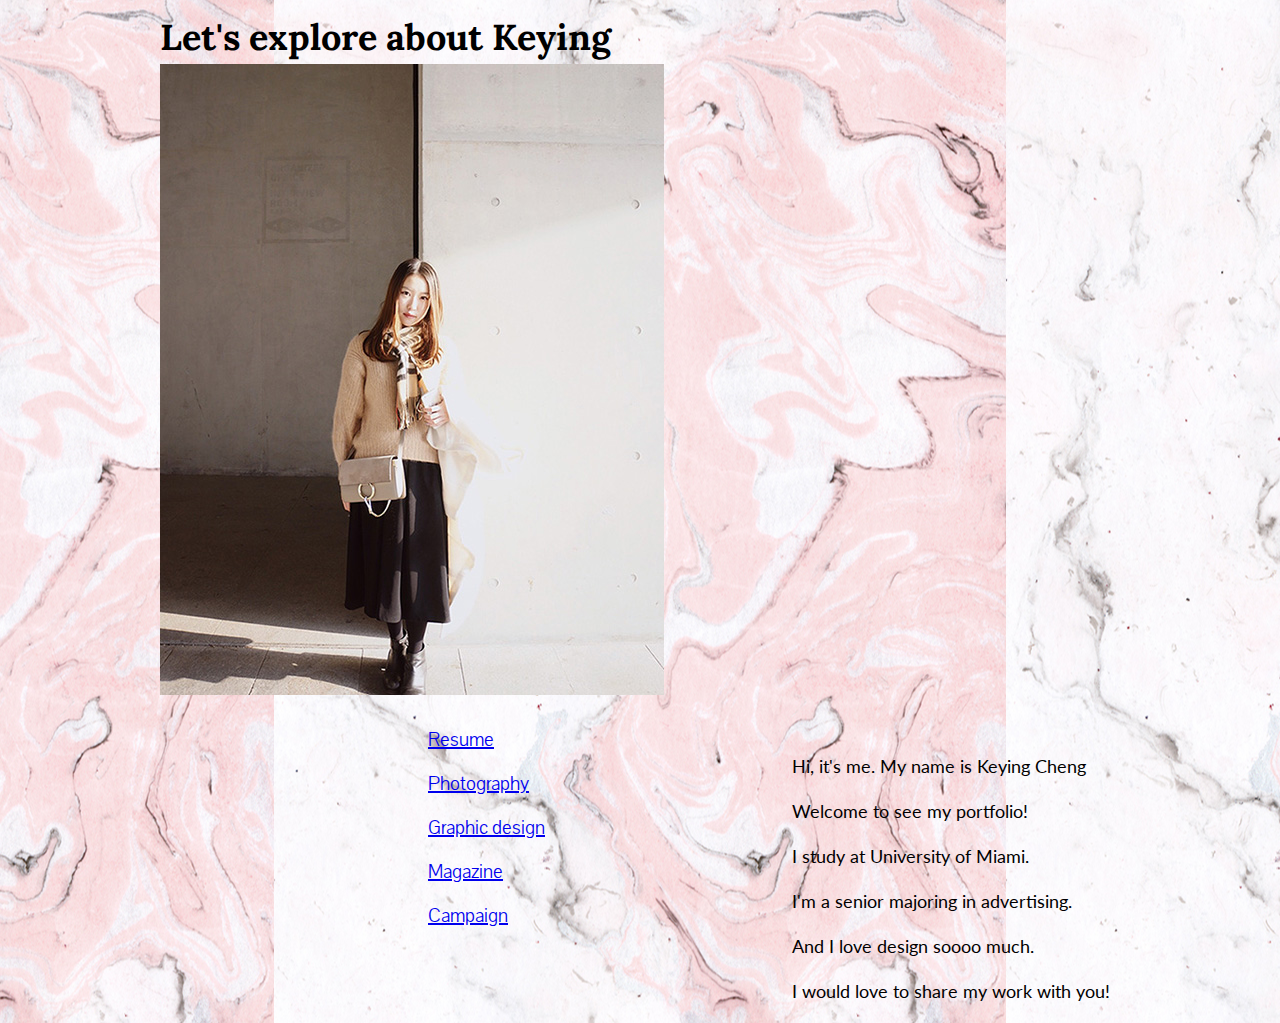
<file: index.html>
<!DOCTYPE html>
<html lang="en">
  <head>
      <meta charset="utf-8"/>
      <title>Home Page</title>
      <link href="css/style.css" rel="stylesheet" />
  </head>

  <body id="home">
    <header>
      <h1>Let's explore about Keying</h1>
    </header>

    <main>
      <img id="homephoto" src="img/homephoto.jpg" alt="Keying1" />
    <section id="homep">
      <p>Hi, it's me. My name is Keying Cheng</p>
      <p>Welcome to see my portfolio!</p>
      <p>I study at University of Miami.</p>
      <p>I'm a senior majoring in advertising. <p>
      <p>And I love design soooo much.</p>
      <p>I would love to share my work with you!</p>
    </section>
    <nav>
      <ul>
        <li><a href="source/resume.html">Resume</a></li>
        <li><a href="source/photography.html">Photography</a></li>
        <li><a href="source/graphic-design.html">Graphic design</a></li>
        <li><a href="source/magazine.html">Magazine</a></li>
        <li><a href="source/campaign.html">Campaign</a></li>
      </ul>
    </nav>
  </main>


</body>
</html>
</file>
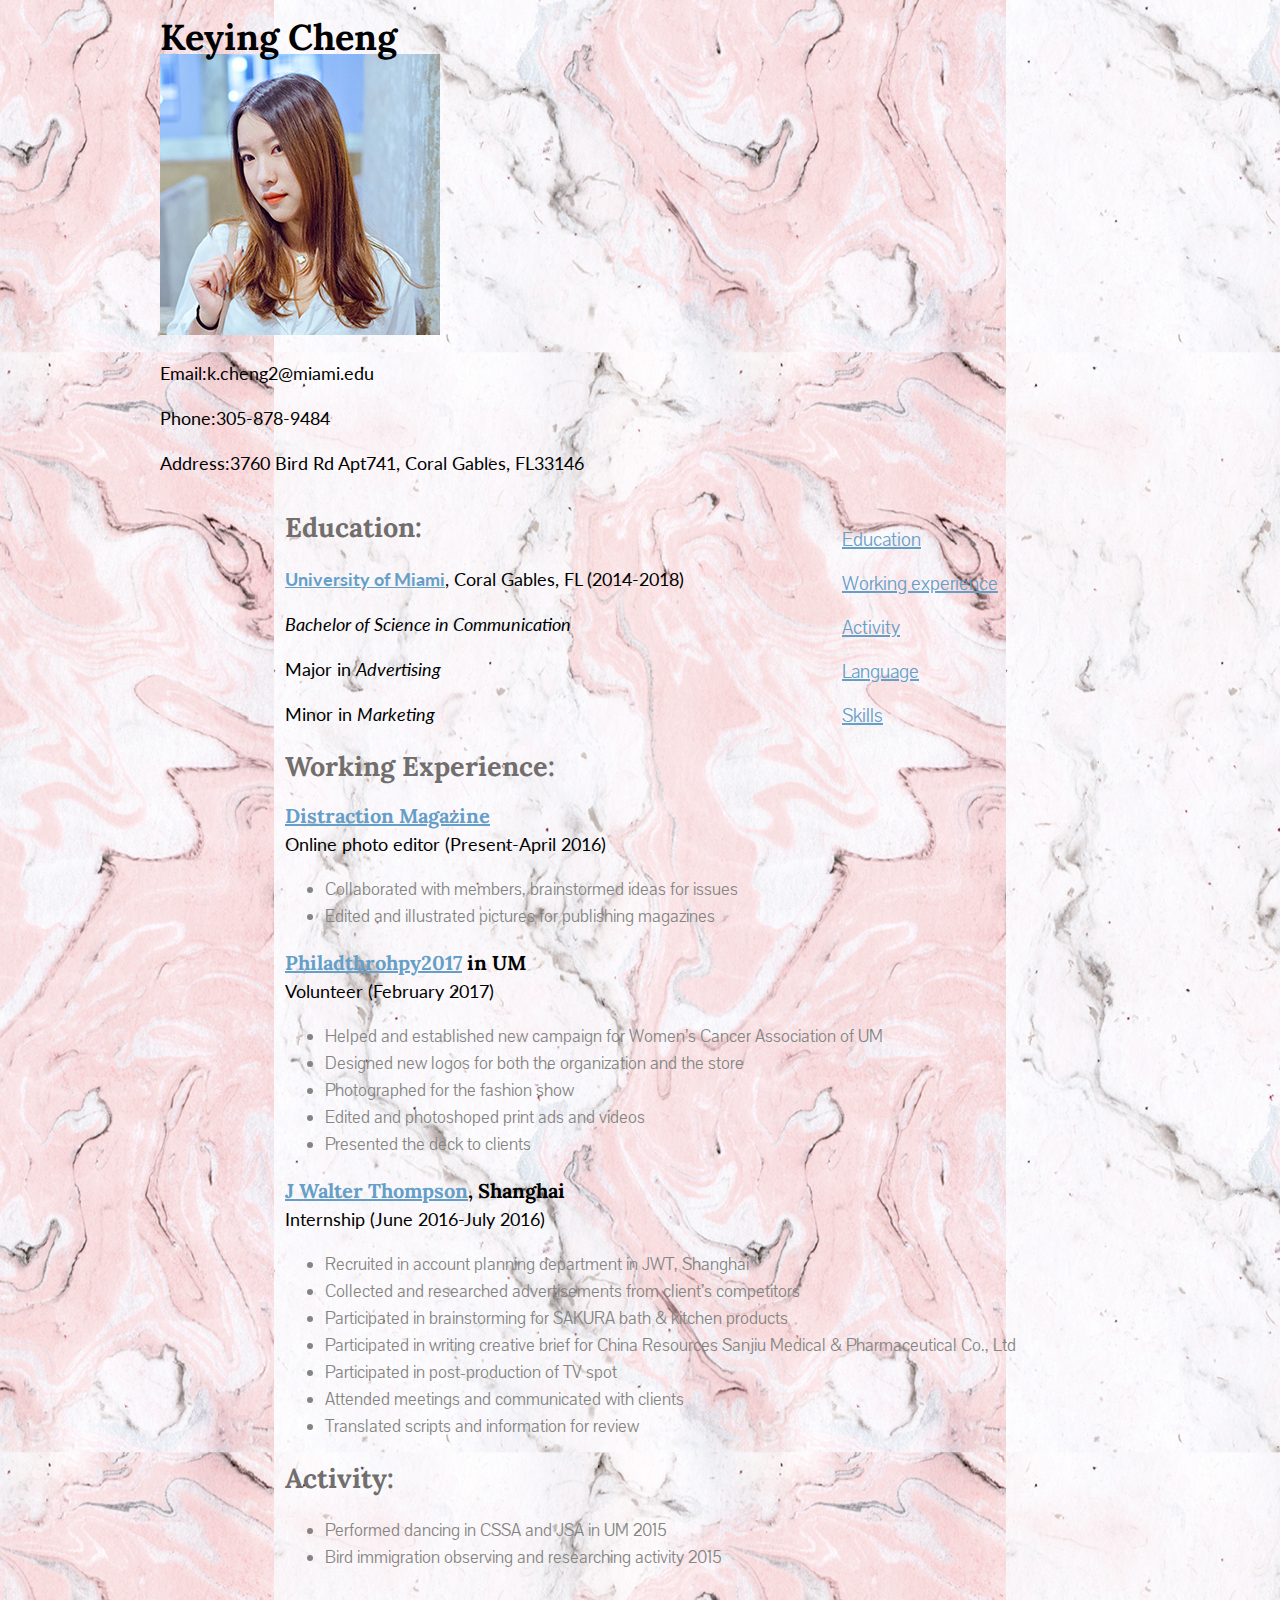
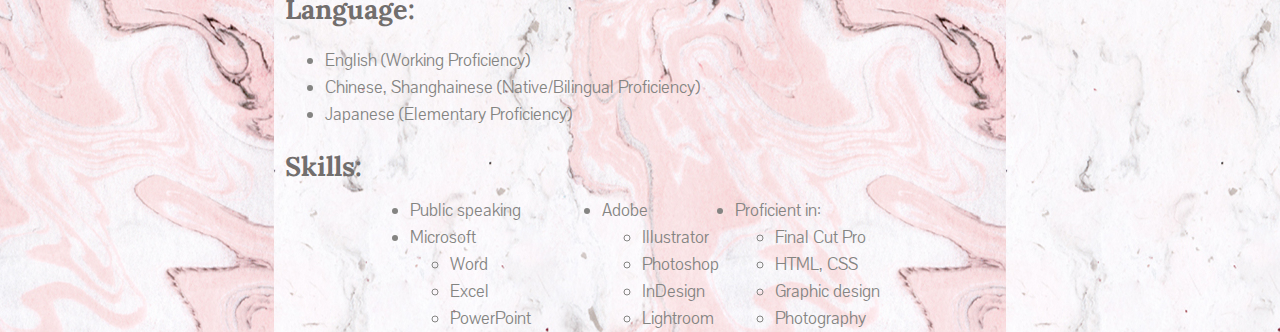
<file: resume.html>
<!DOCTYPE html>
<html lang="en">
  <head>
      <meta charset="utf-8"/>
      <title>Keying Cheng</title>
      <link href="css/style.css" rel="stylesheet" />
  </head>



<body>
  <header>
    <h1>Keying Cheng</h1>
    <img src="img/self.jpg" alt="Keying Cheng" />
    <p id="p1">Email:k.cheng2@miami.edu</p>
    <p>Phone:305-878-9484</p>
    <p>Address:3760 Bird Rd Apt741, Coral Gables, FL33146</p>

  <nav>
    <ul>
      <li><a href="#education">Education</a></li>
      <li><a href="#working-experience">Working experience</a></li>
      <li><a href="#activity">Activity</a></li>
      <li><a href="#language">Language</a></li>
      <li><a href="#skills">Skills</a></li>
    </ul>
  </nav>
  </header>

<main>
  <section id="education">
    <h2>Education:</h2>
      <p><strong><a href="http://welcome.miami.edu/">University of Miami</a></strong>, Coral Gables, FL (2014-2018)</p>
      <p><em>Bachelor of Science in Communication</em></p>
      <p>Major in <em>Advertising</em></p>
        <p>Minor in <em>Marketing</em></p>
  </section>

  <section id="working-experience">
    <h2>Working Experience:</h2>
    <article>
    <h3><a href="http://www.distractionmagazine.com/">Distraction Magazine</a></h3>
      <p>Online photo editor (Present-April 2016)</p>
      <ul>
        <li>Collaborated with members, brainstormed ideas for issues</li>
        <li>Edited and illustrated pictures for publishing magazines</li>
      </ul>
    </article>

    <article>
    <h3><a href="https://www.philadthropy.com/">Philadthrohpy2017</a> in UM</h3>
      <p>Volunteer (February 2017)</p>
      <ul>
        <li>Helped and established new campaign for Women’s Cancer Association of UM</li>
        <li>Designed new logos for both the organization and the store</li>
        <li>Photographed for the fashion show</li>
        <li>Edited and photoshoped print ads and videos</li>
        <li>Presented the deck to clients</li>
     </ul>
    </article>

    <article>
     <h3><a href="https://www.jwt.com/en/shanghai">J Walter Thompson</a>, Shanghai</h3>
       <p>Internship  (June 2016-July 2016)</p>
       <ul>
         <li>Recruited in account planning department in JWT, Shanghai</li>
         <li>Collected and researched advertisements from client’s competitors</li>
         <li>Participated in brainstorming for SAKURA bath &amp; kitchen products</li>
         <li>Participated in writing creative brief for China Resources Sanjiu Medical &amp; Pharmaceutical Co., Ltd</li>
         <li>Participated in post-production of TV spot</li>
         <li>Attended meetings and communicated with clients</li>
         <li>Translated scripts and information for review</li>
       </ul>
     </article>
  </section>

  <section id="activity">
    <h2>Activity:</h2>
    <ul>
      <li>Performed dancing in CSSA and JSA in UM 2015</li>
      <li>Bird immigration observing and researching activity 2015</li>
    </ul>
  </section>

  <section id="language">
    <h2>Language:</h2>
    <ul>
      <li>English (Working Proficiency)</li>
      <li>Chinese, Shanghainese (Native/Bilingual Proficiency)</li>
      <li>Japanese (Elementary Proficiency)</li>
    </ul>
  </section>

  <section id="skills">
    <h2>Skills:</h2>
    <ul>
      <section id="skill1">
      <li>Public speaking</li>
      <li>Microsoft
        <ul>
         <li>Word</li>
         <li>Excel</li>
         <li>PowerPoint</li>
       </ul>
      </li>
    </section>
    <section id="skill2">
      <li>Adobe
        <ul>
          <li>Illustrator</li>
          <li>Photoshop</li>
          <li>InDesign</li>
          <li>Lightroom</li>
        </ul>
      </li>
    </section>
    <section id="skill3">
      <li>Proficient in:
      <ul>
        <li>Final Cut Pro</li>
        <li>HTML, CSS</li>
        <li>Graphic design</li>
        <li>Photography</li>
      </ul>
     </li>
   </section>
    </ul>
  </section>
</main>
    </body>
  </html>
</file>
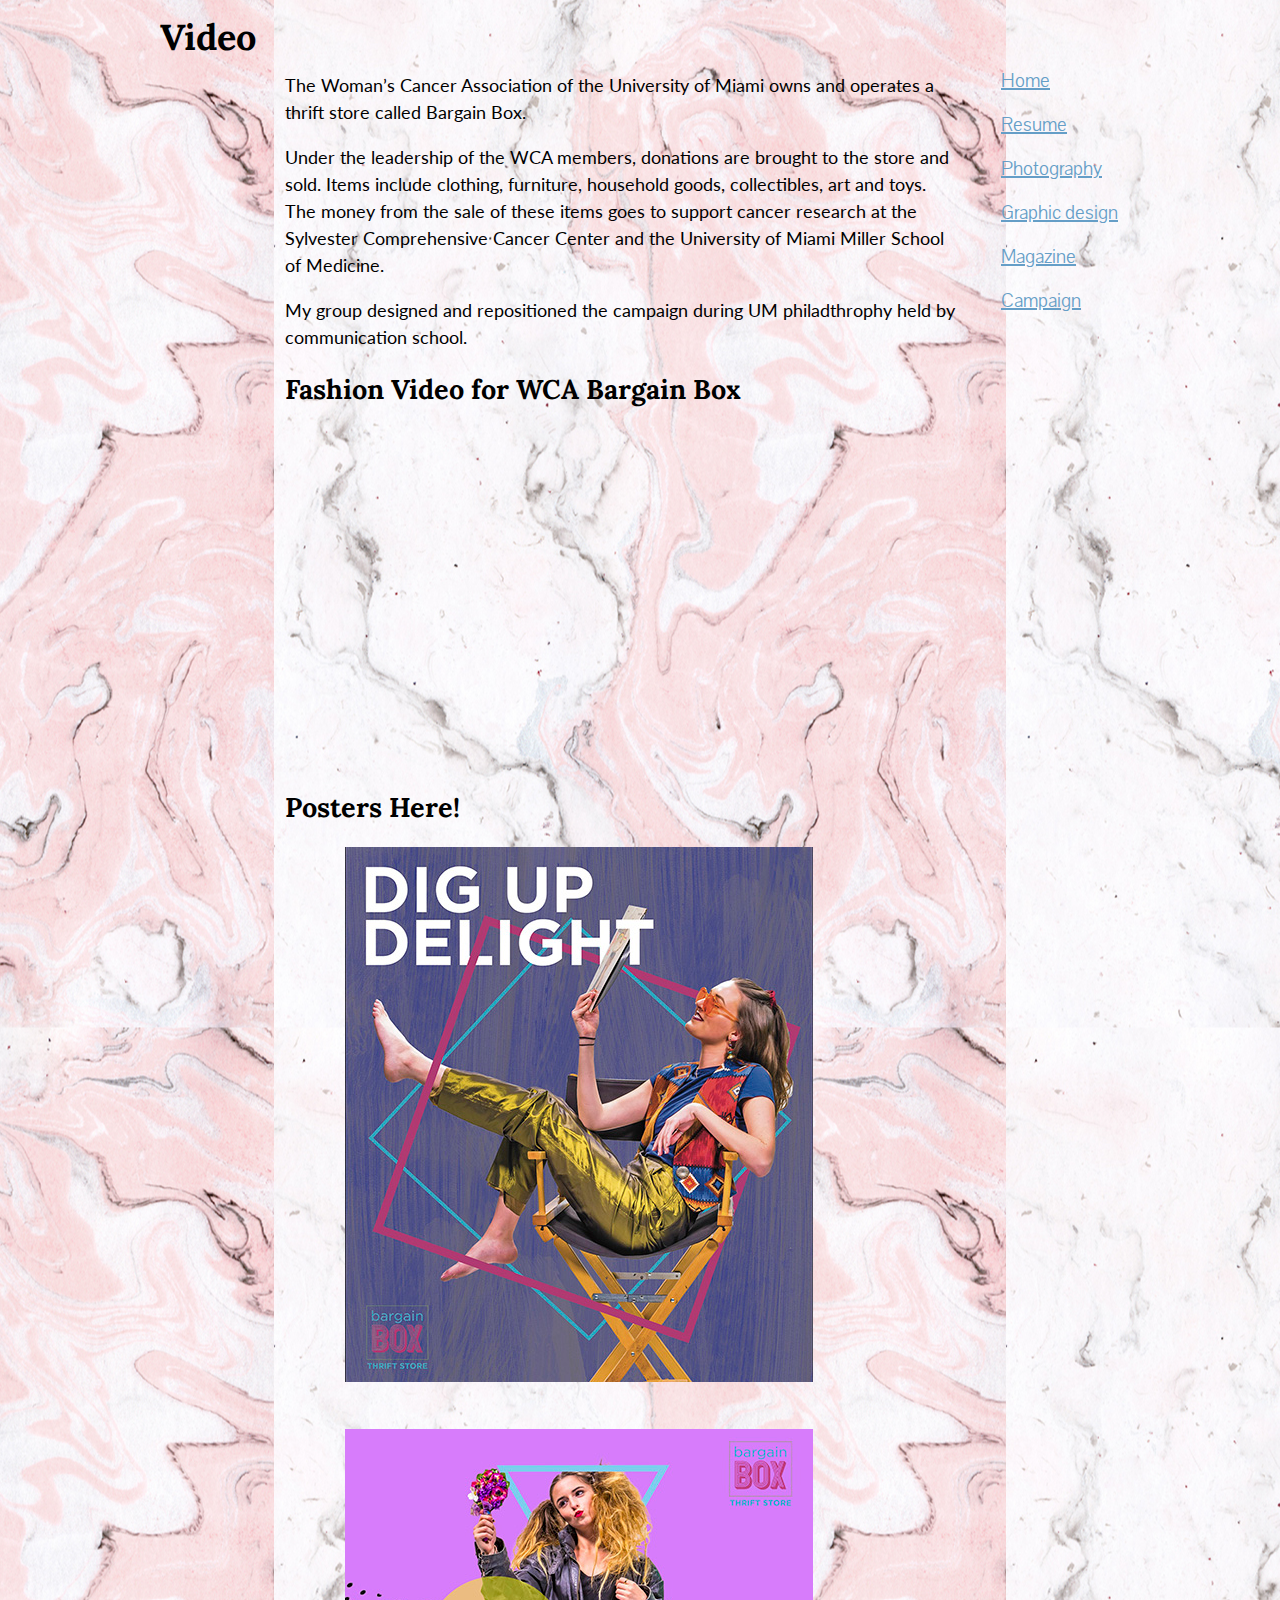
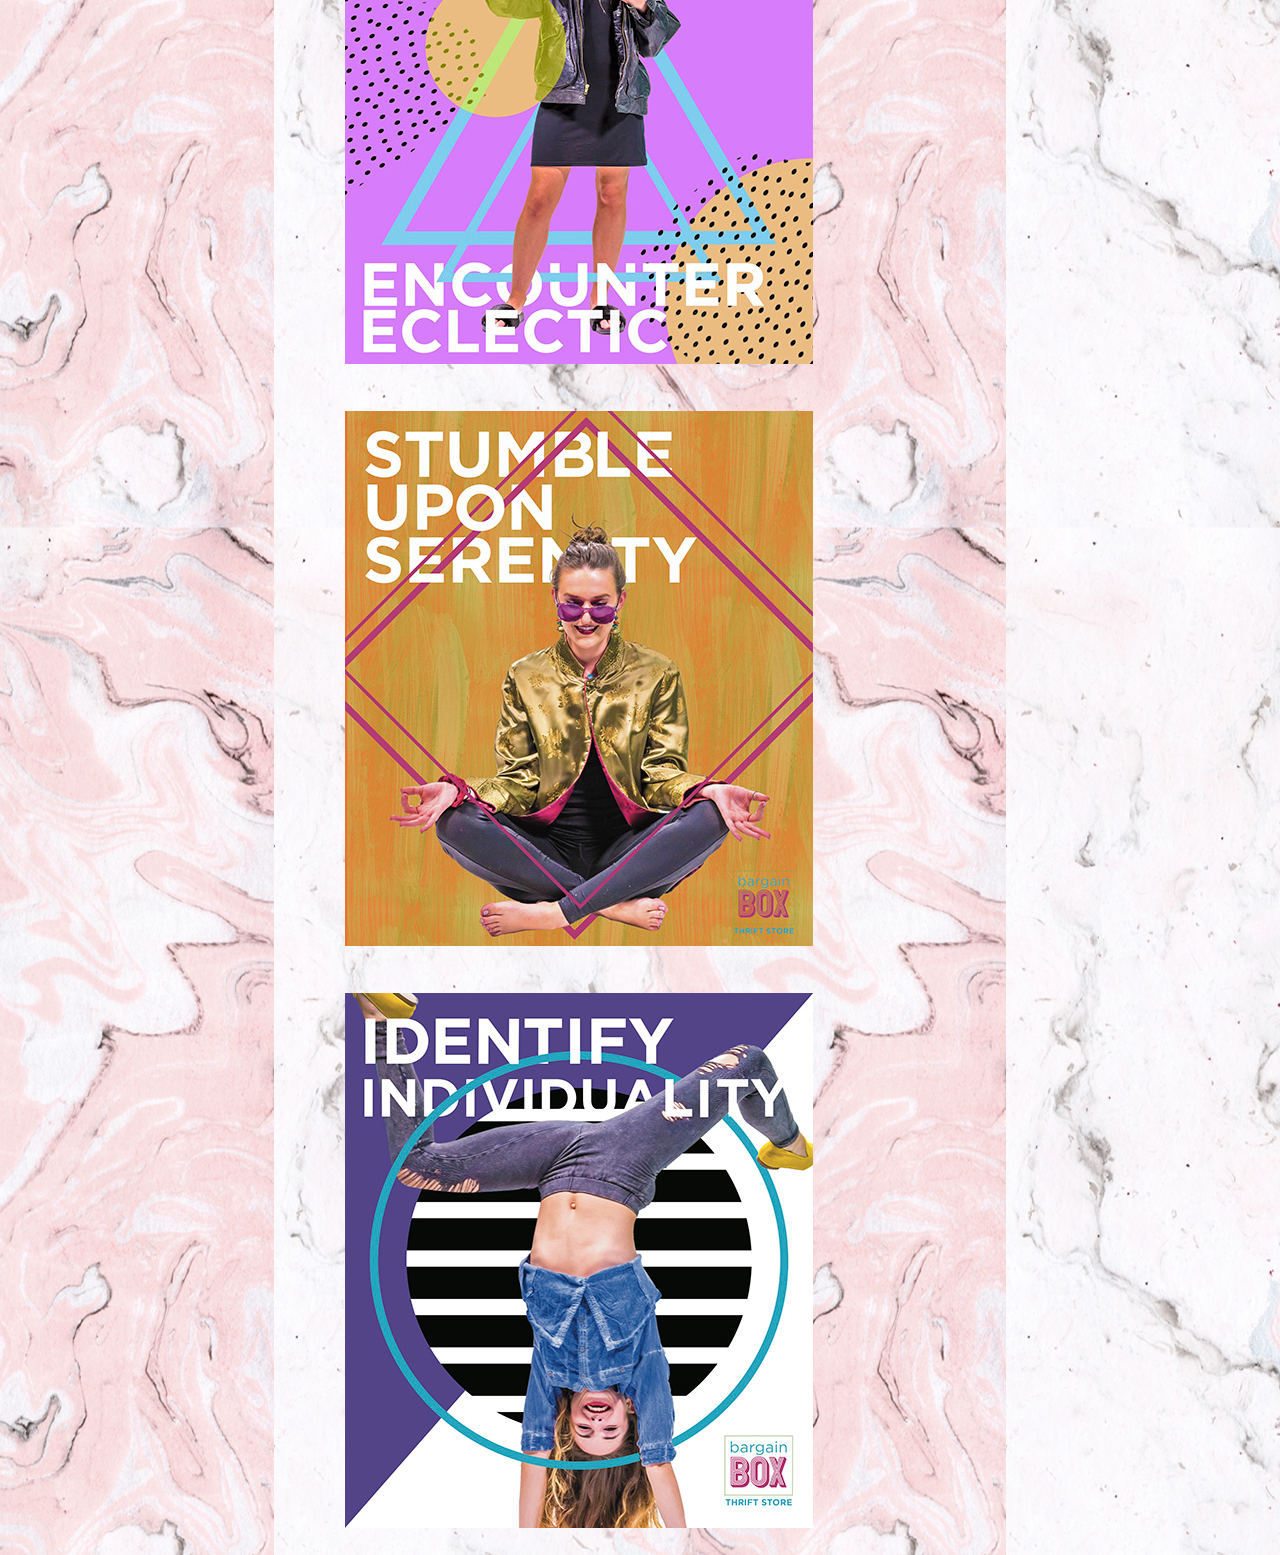
<file: source/campaign.html>
<!DOCTYPE html>
<html lang="en">
  <head>
    <meta charset="UTF-8" />
    <title>Campaign</title>
    <link href="../css/style.css" rel="stylesheet" />
  </head>

  <body id="campaign">

    <div id="container">
      <header>
        <h1>Video</h1>
          <nav>
            <ul>
              <li><a href="../index.html">Home</a></li>
              <li><a href="resume.html">Resume</a></li>
              <li><a href="photography.html">Photography</a></li>
              <li><a href="graphic-design.html">Graphic design</a></li>
              <li><a href="magazine.html">Magazine</a></li>
              <li><a href="campaign.html">Campaign</a></li>
            </ul>
          </nav>
      </header>

      <main>
        <section>

         <p>The Woman’s Cancer Association of the University of Miami owns and operates a thrift store called Bargain Box.</p>
         <p>Under the leadership of the WCA members, donations are brought to the store and sold. Items include clothing, furniture, household goods, collectibles, art and toys. The money from the sale of these items goes to support cancer research at the Sylvester Comprehensive Cancer Center and the University of Miami Miller School of Medicine.</p>
         <p>My group designed and repositioned the campaign during UM philadthrophy held by communication school.</p>

          <h2>Fashion Video for WCA Bargain Box</h2>
          <iframe width="640" height="360" src="https://www.youtube.com/embed/5VkEUzdZBRY?rel=0" frameborder="0" allowfullscreen></iframe>
         </section>

        <section>
          <h2>Posters Here!</h2>
          <img id="bb1" src="../img/delight.jpg" alt="delight" />
          <img id="bb2" src="../img/eclectic.jpg" alt="eclectic" />
          <img id="bb3" src="../img/serenity.jpg" alt="serenity" />
          <img id="bb4" src="../img/individuality.jpg" alt="individuality" />
        </section>
      </main>

    </div>

  </body>
</html>
</file>
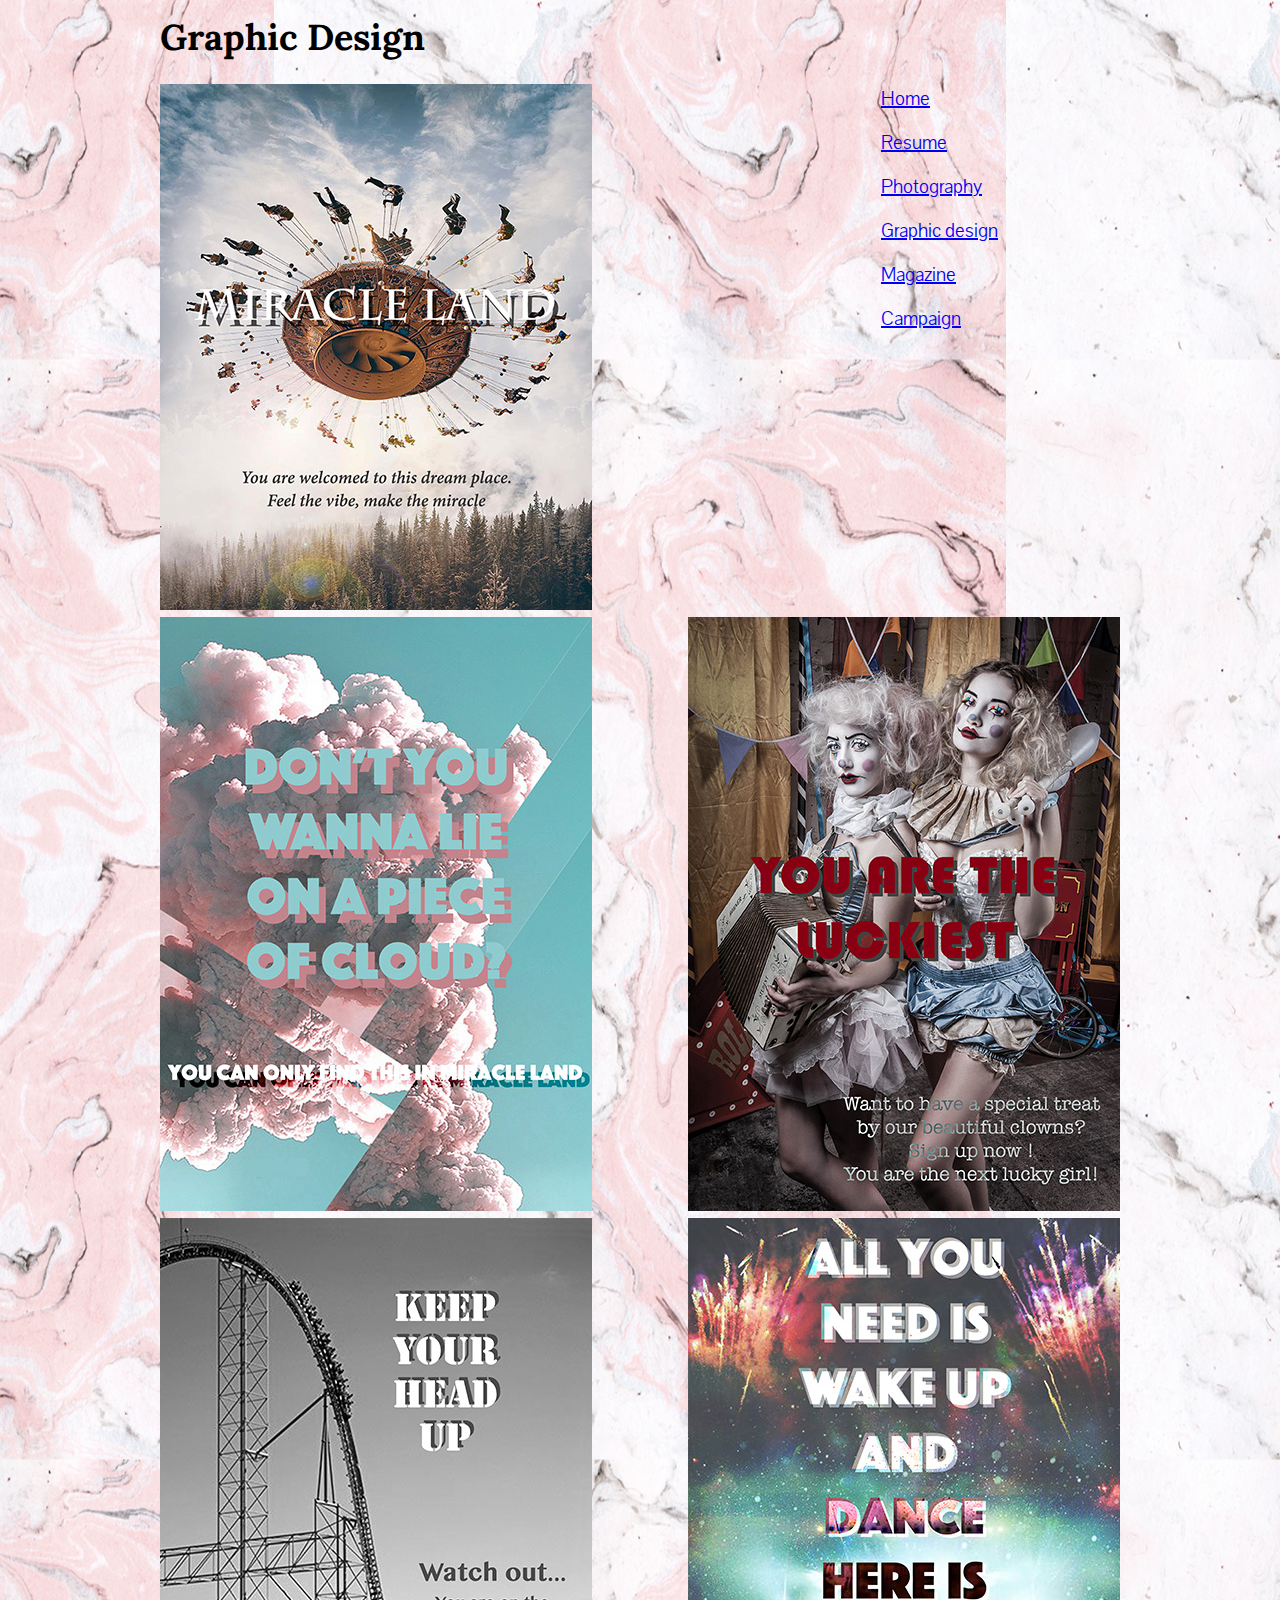
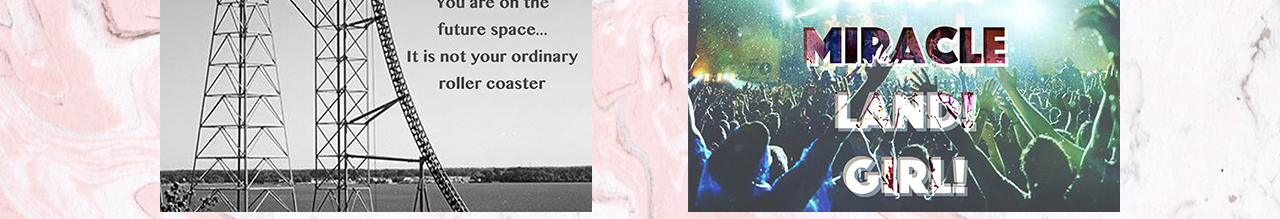
<file: source/graphic-design.html>
<!DOCTYPE html>
<html lang="en">
  <head>
      <meta charset="utf-8"/>
      <title>Graphic Design</title>
      <link href="../css/style.css" rel="stylesheet" />
  </head>

<body id="graphic">
<header>
<h1>Graphic Design</h1>
</header>
  <nav>
    <ul>
      <li><a href="../index.html">Home</a></li>
      <li><a href="resume.html">Resume</a></li>
      <li><a href="photography.html">Photography</a></li>
      <li><a href="graphic-design.html">Graphic design</a></li>
      <li><a href="magazine.html">Magazine</a></li>
      <li><a href="campaign.html">Campaign</a></li>
    </ul>
  </nav>

  <main>

      <img id="poster2" src="../img/poster2.jpg" alt="poster2" />
      <img id="poster3" src="../img/poster3.jpg" alt="poster3" />
      <img id="poster4" src="../img/poster4.jpg" alt="poster4" />
      <img id="poster5" src="../img/poster5.jpg" alt="poster5" />
      <img id="poster6" src="../img/poster6.jpg" alt="poster6" />
  </main>
</body>
</html>
</file>
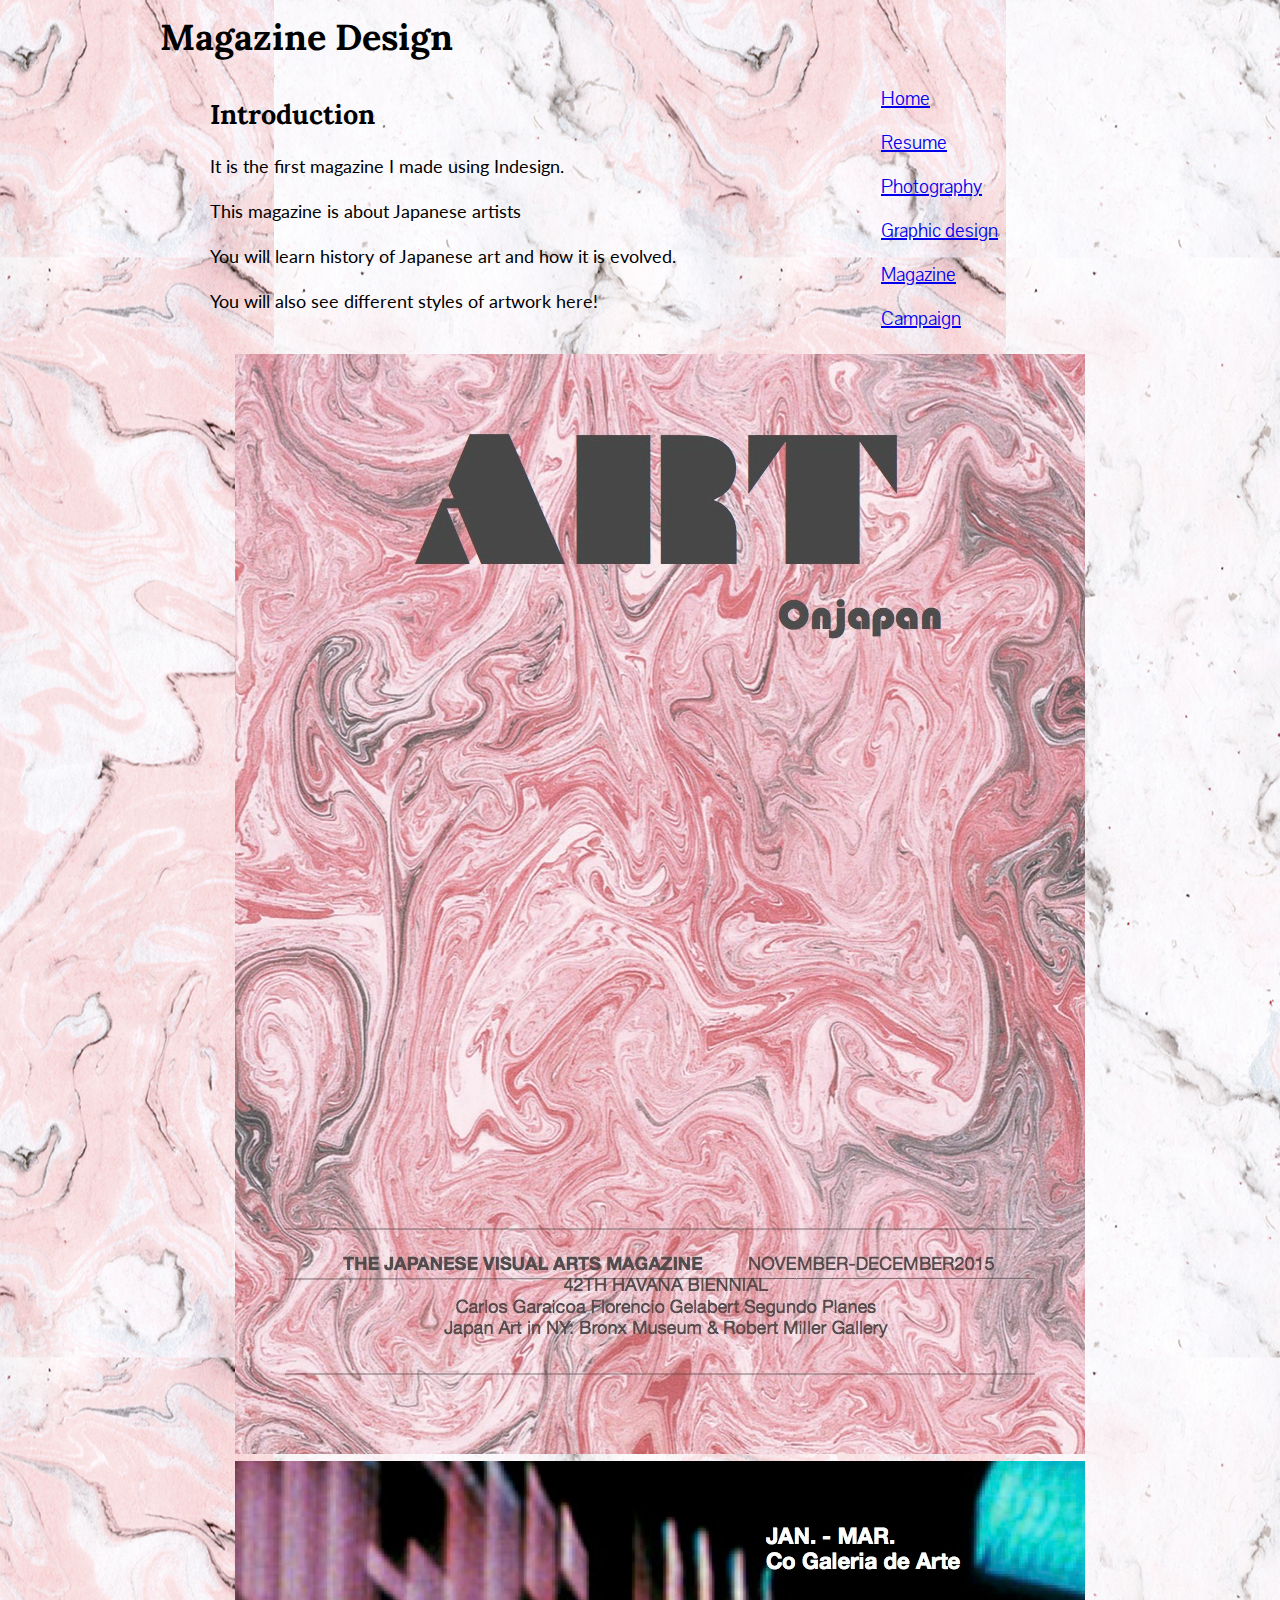
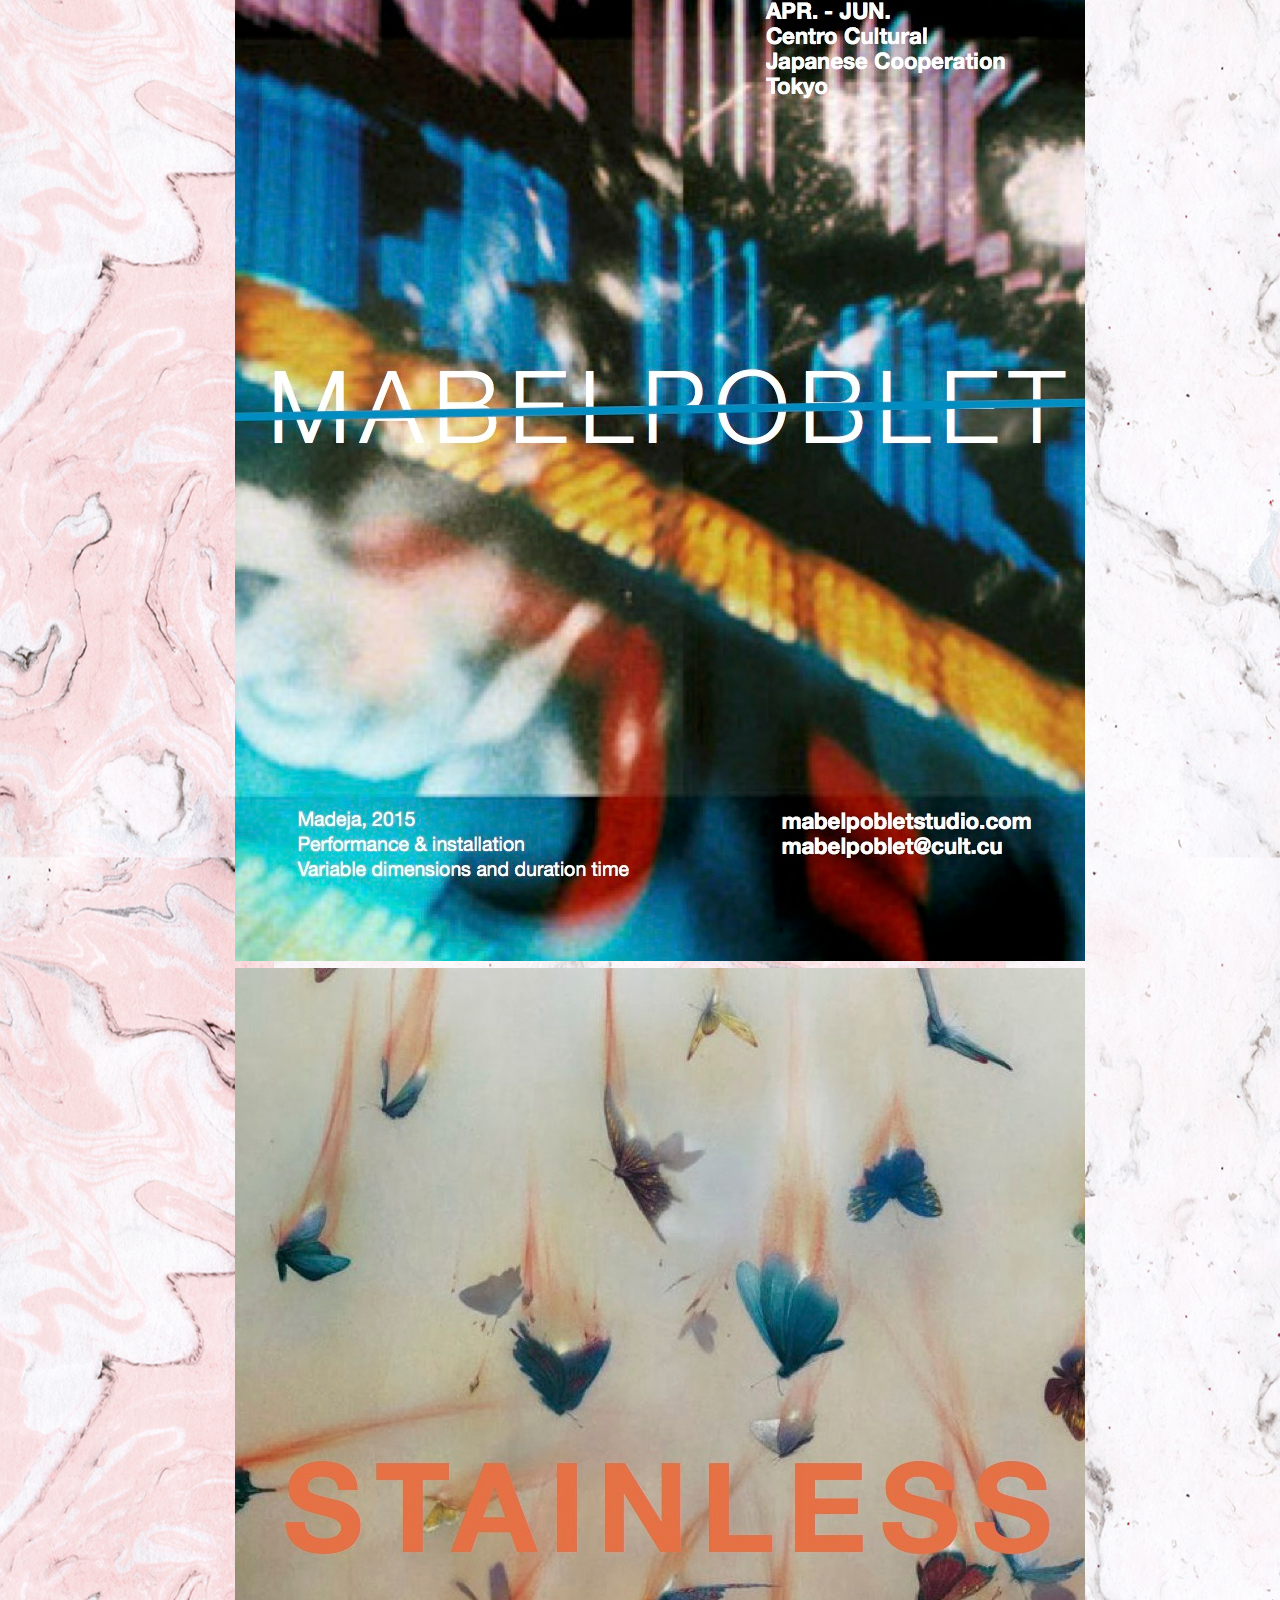
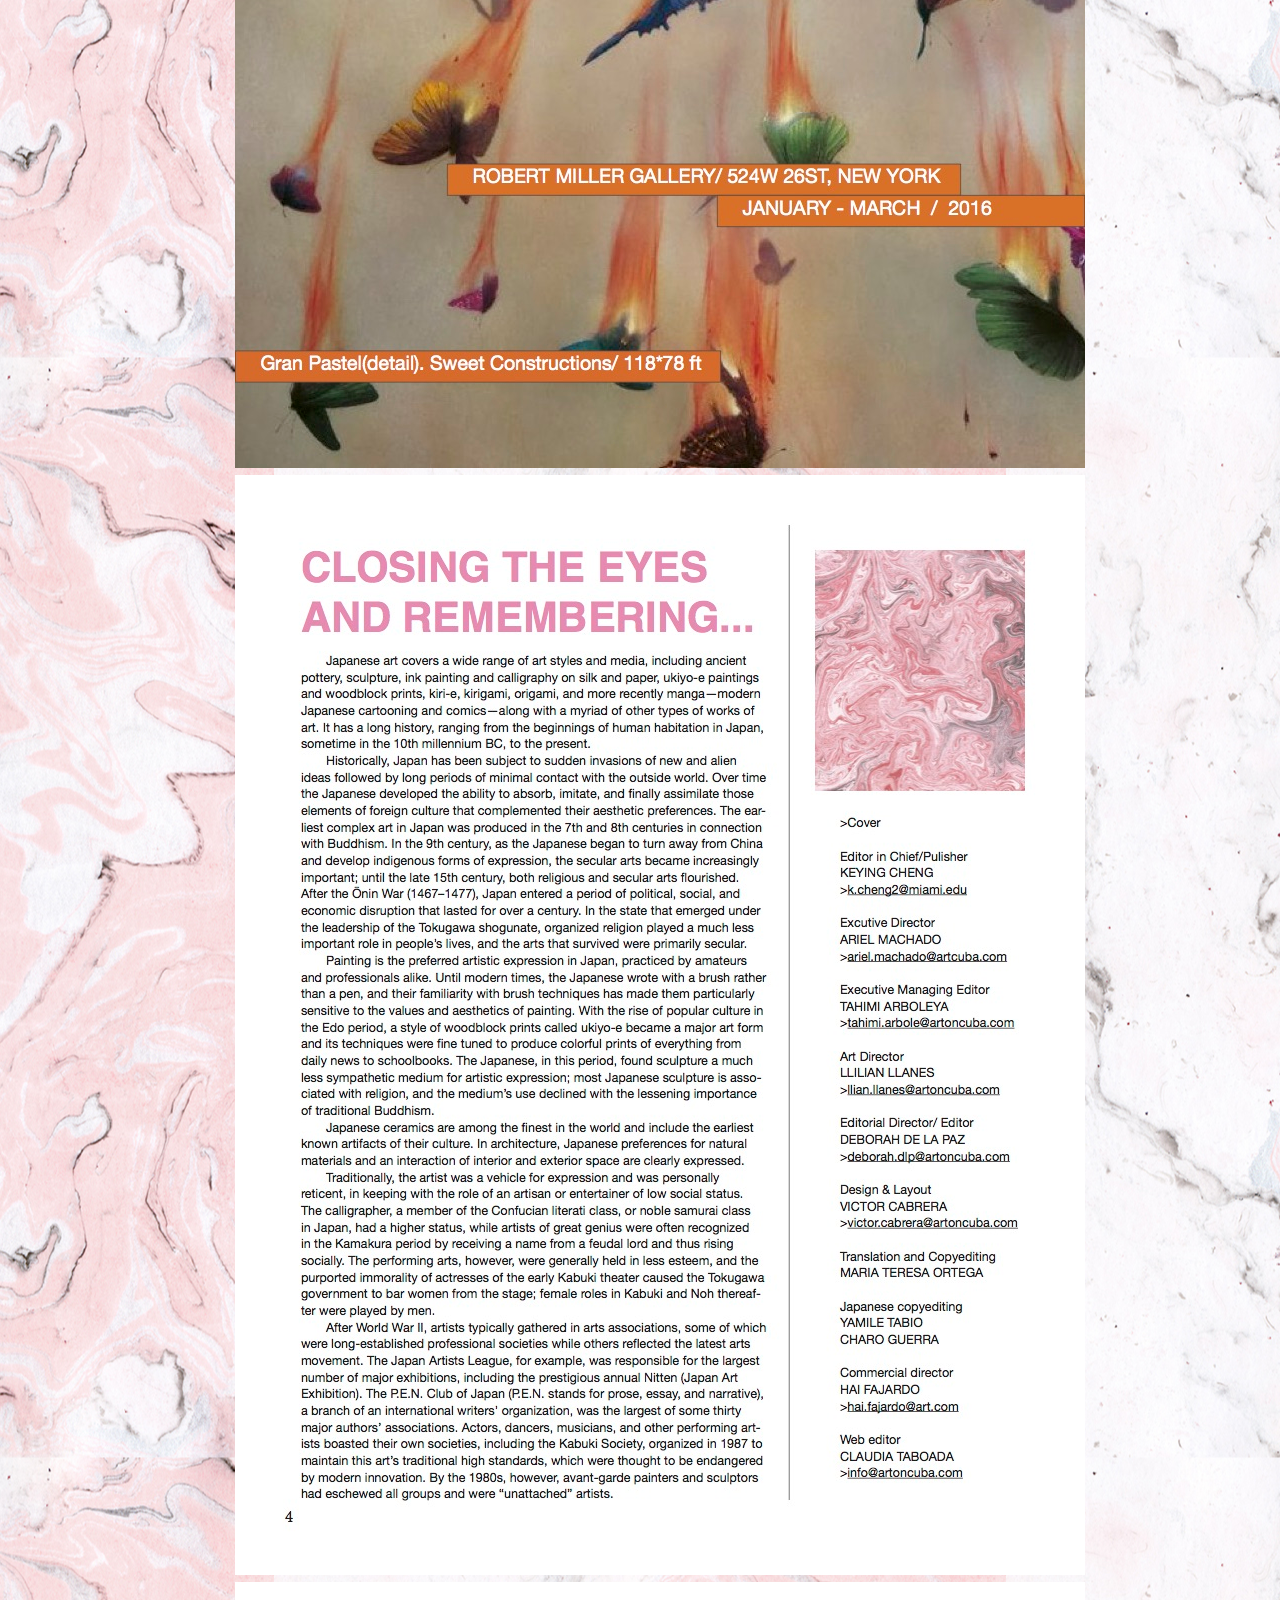
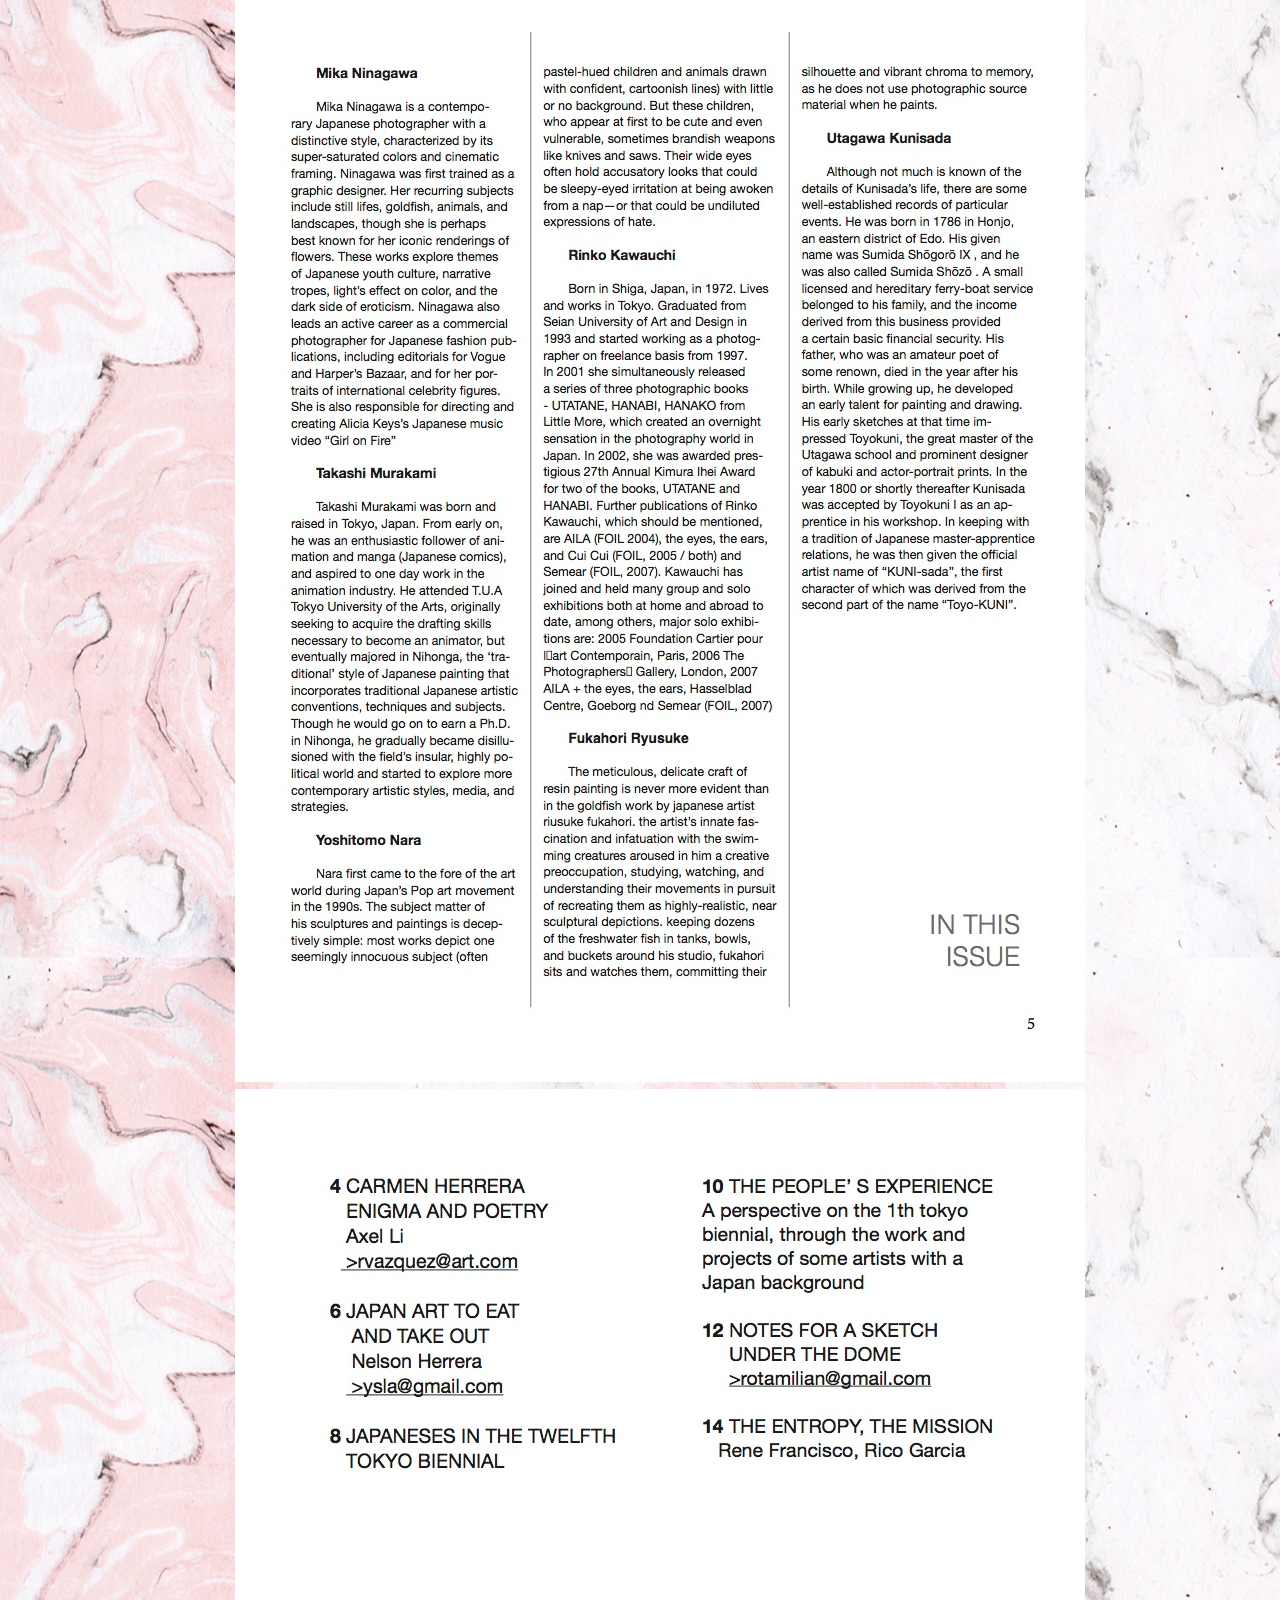
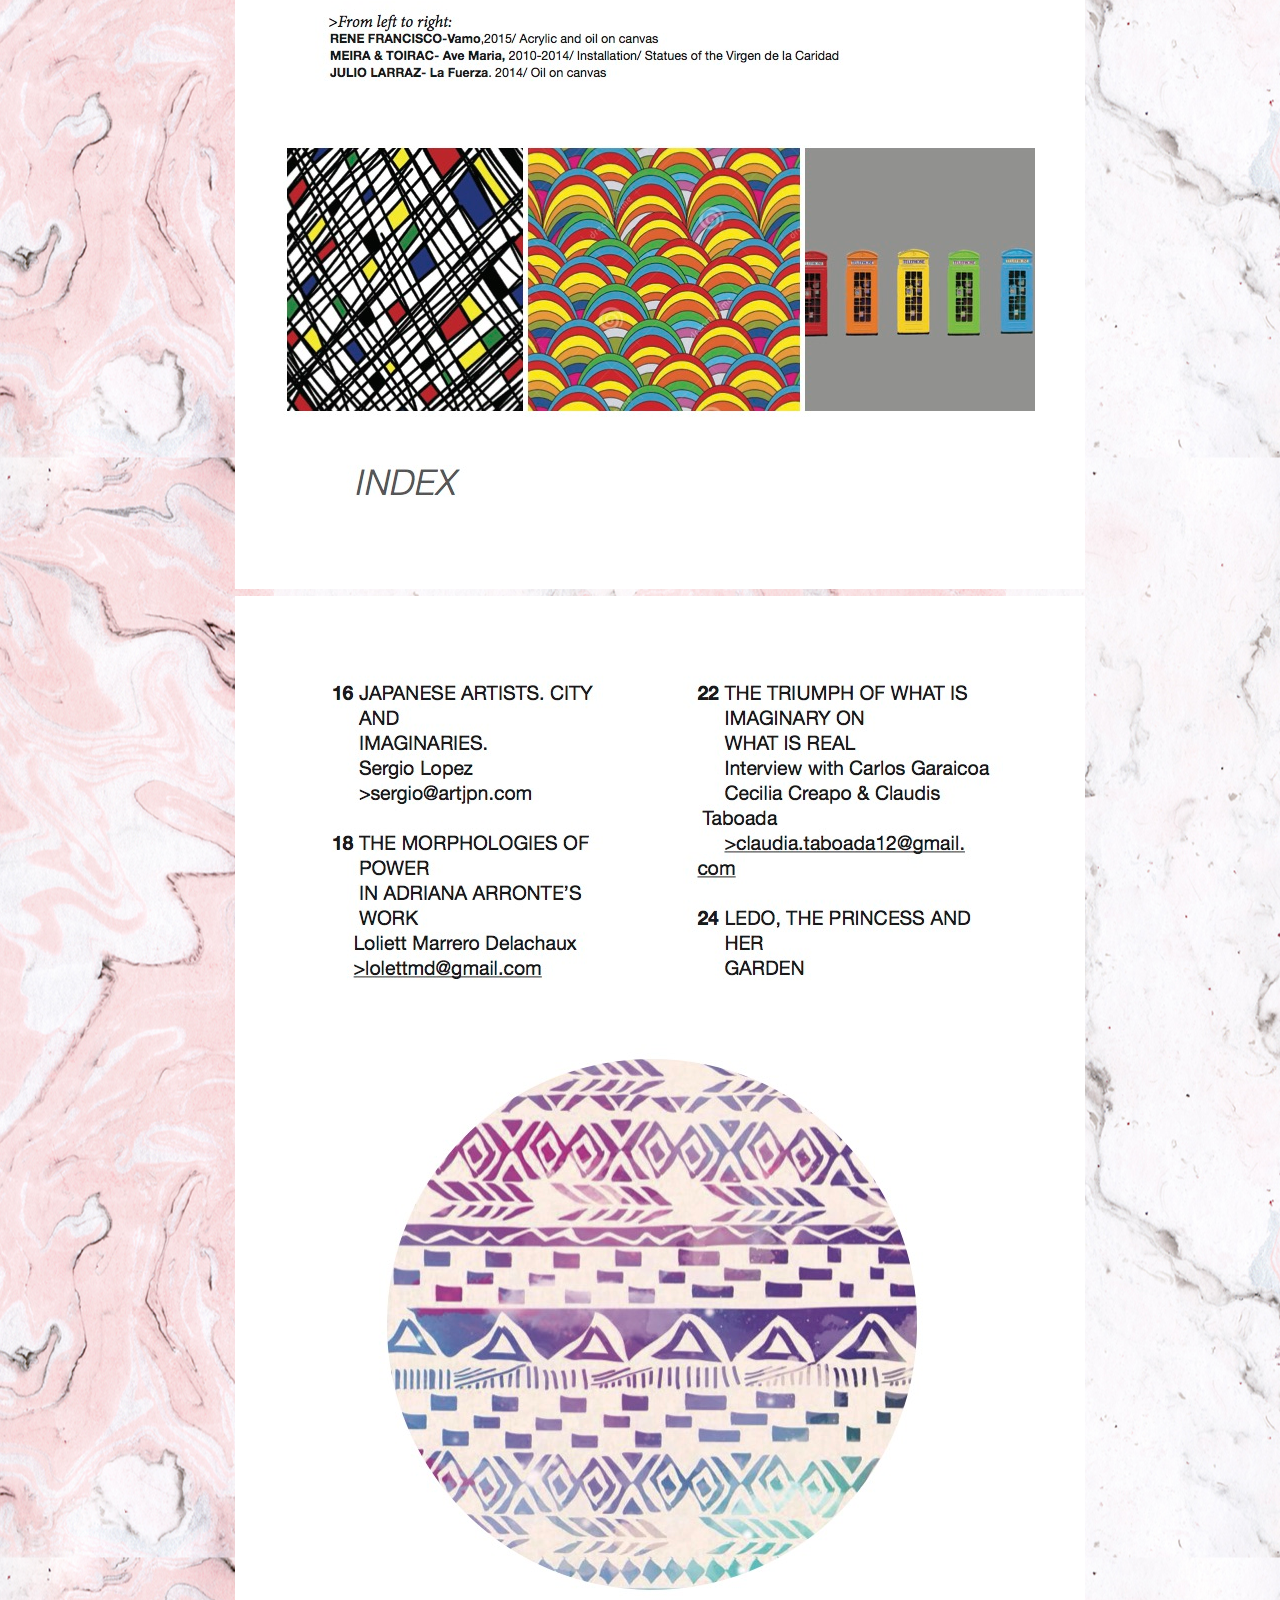
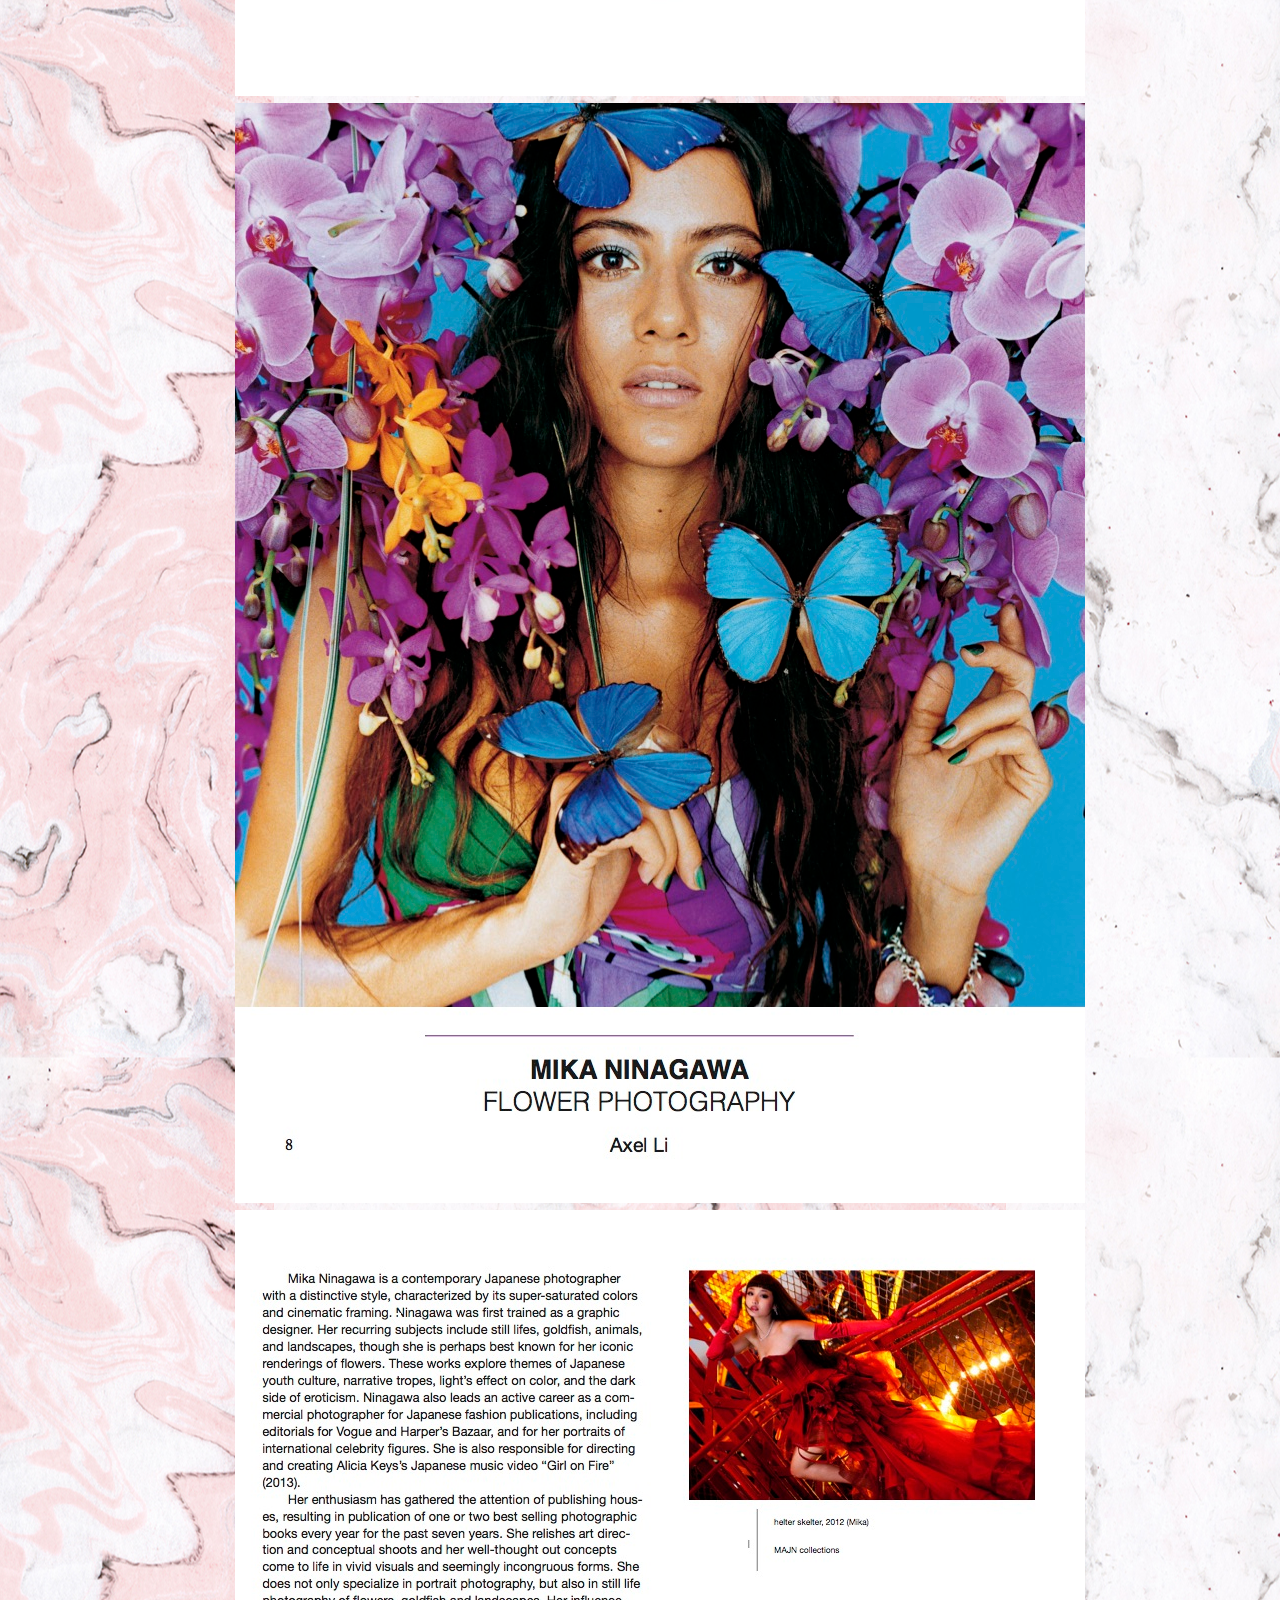
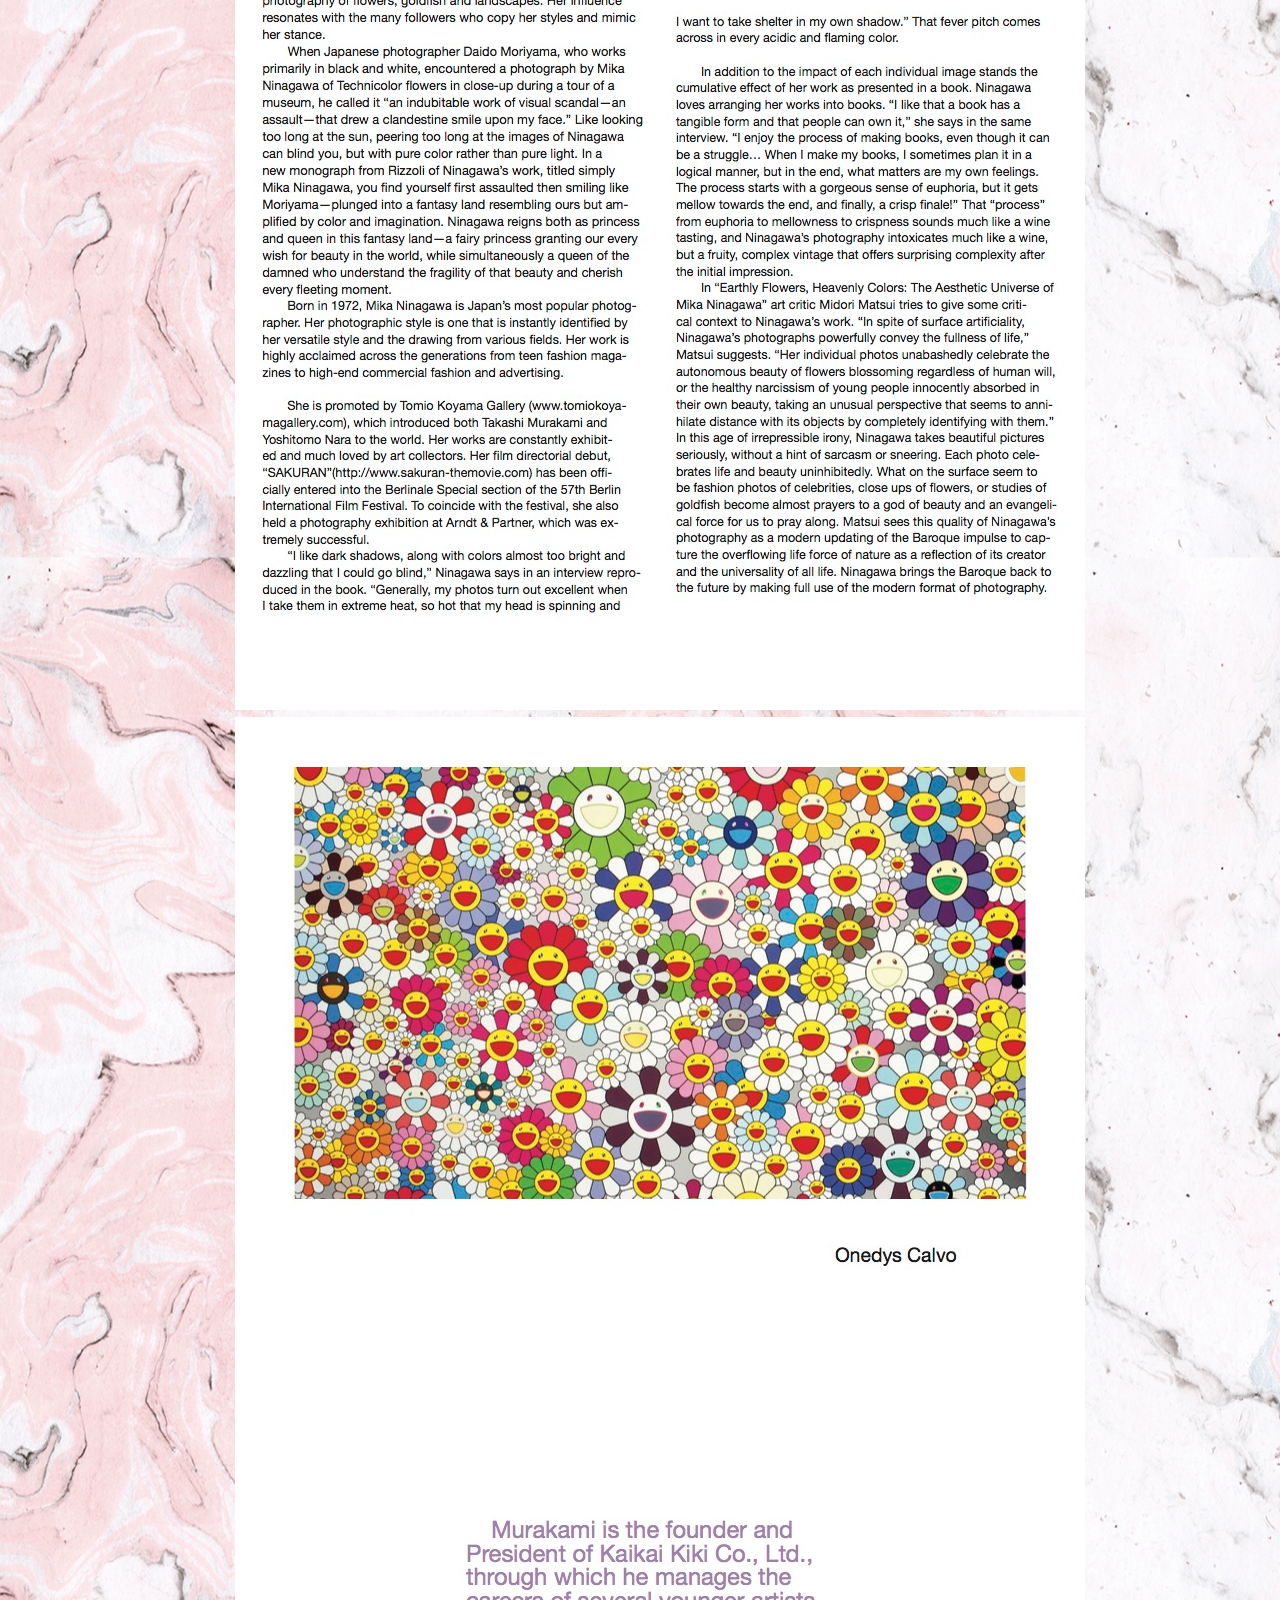
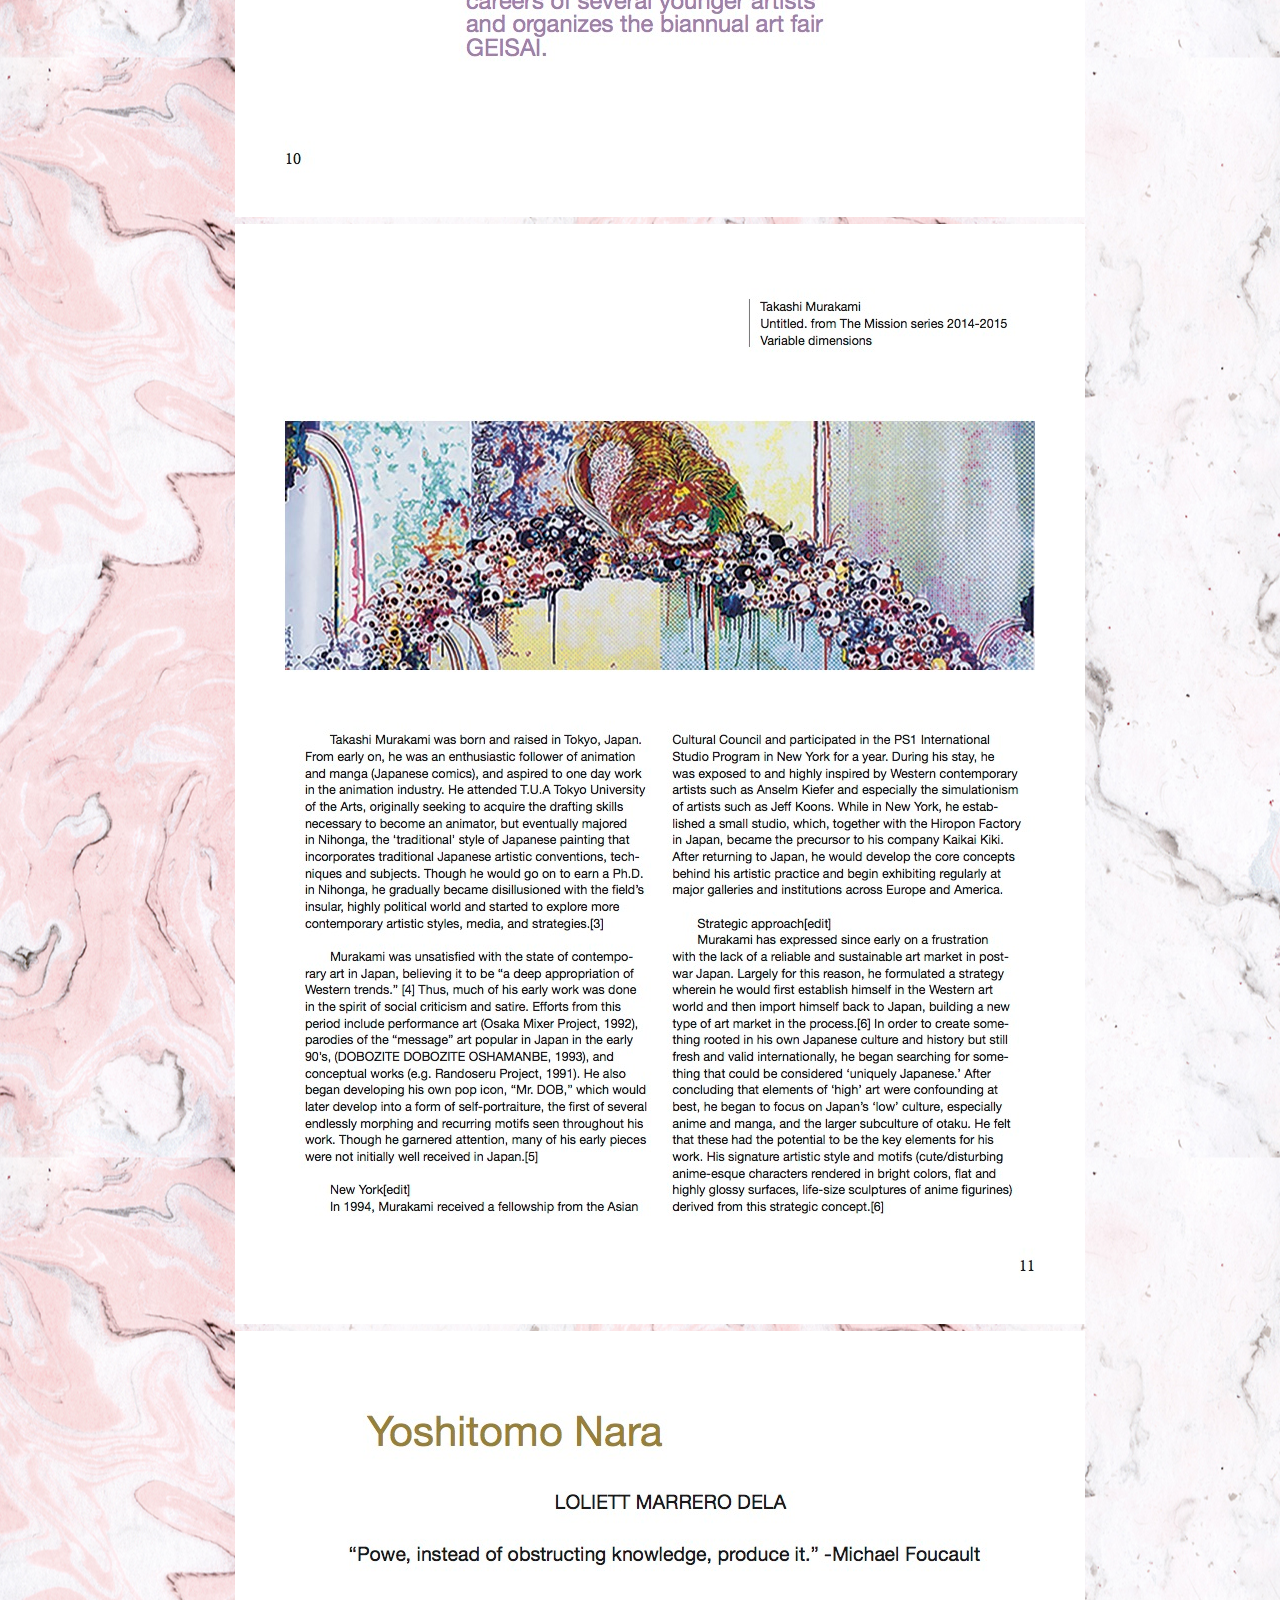
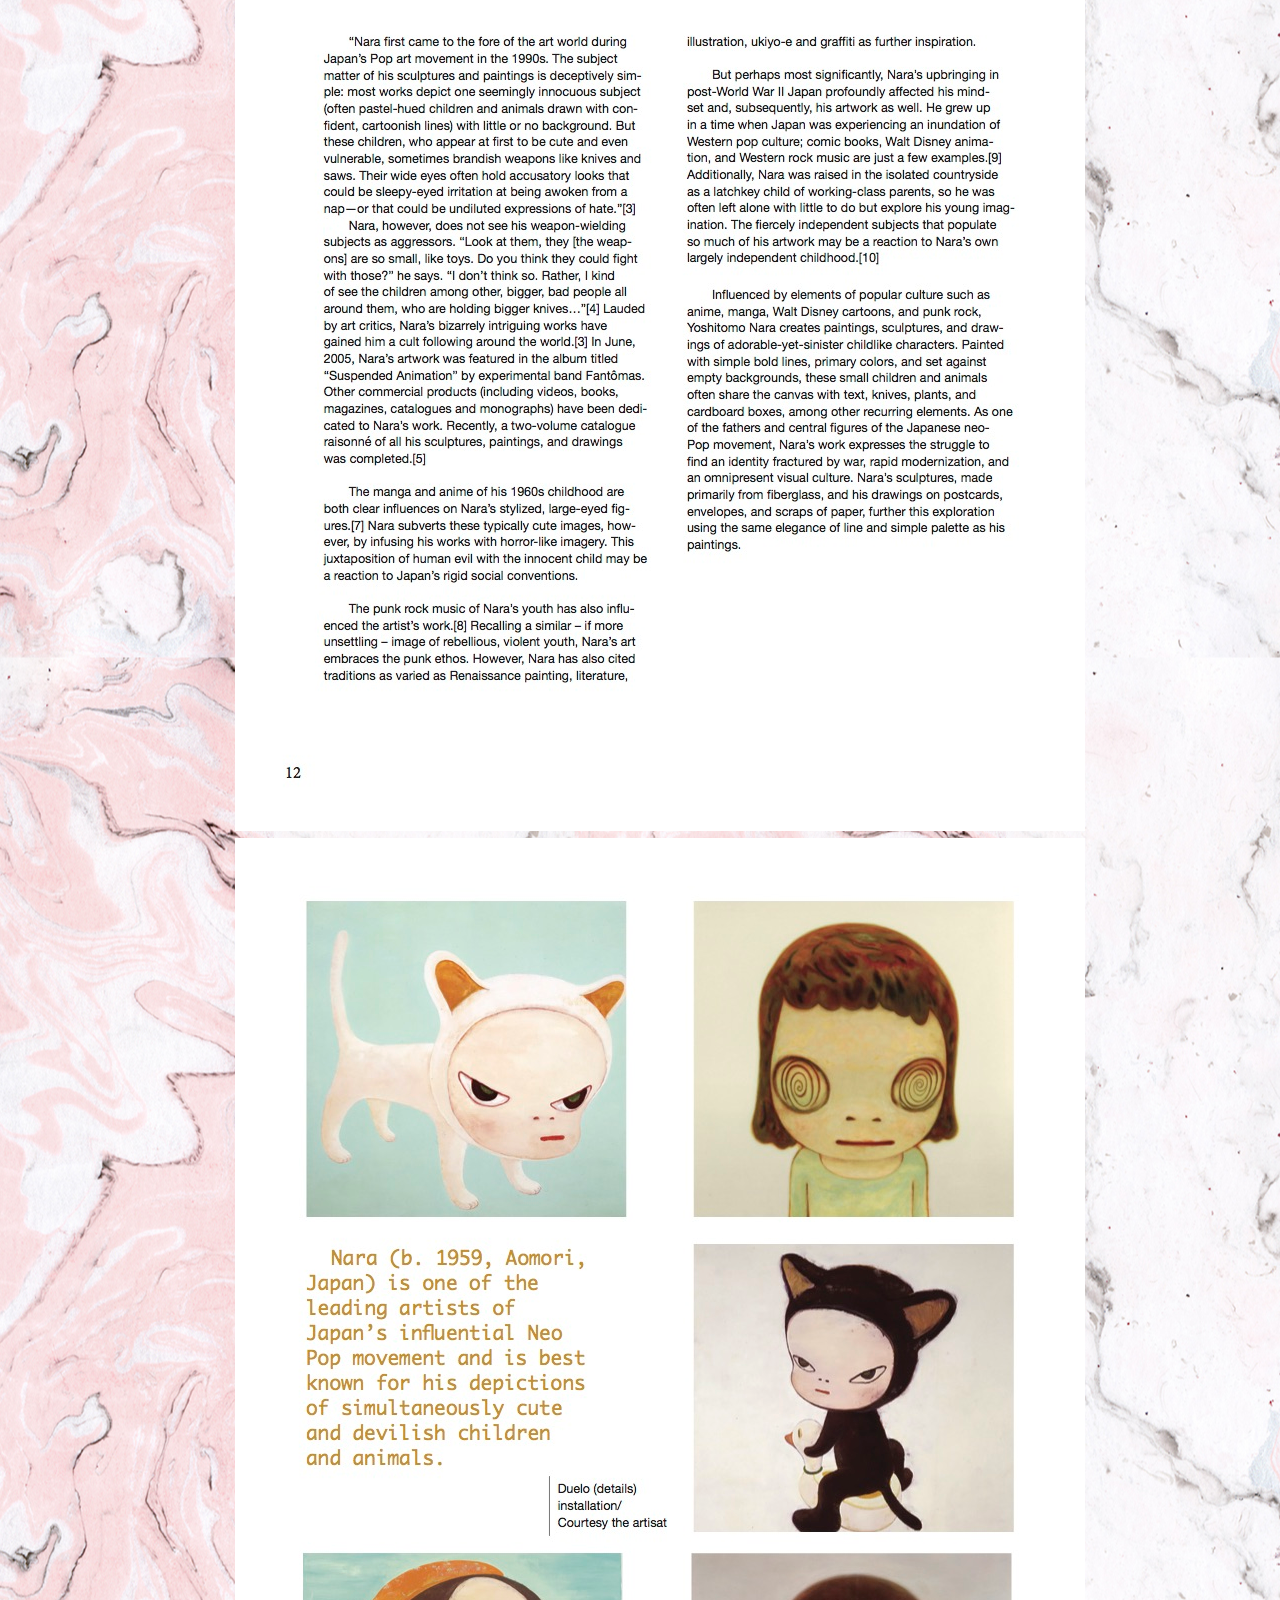
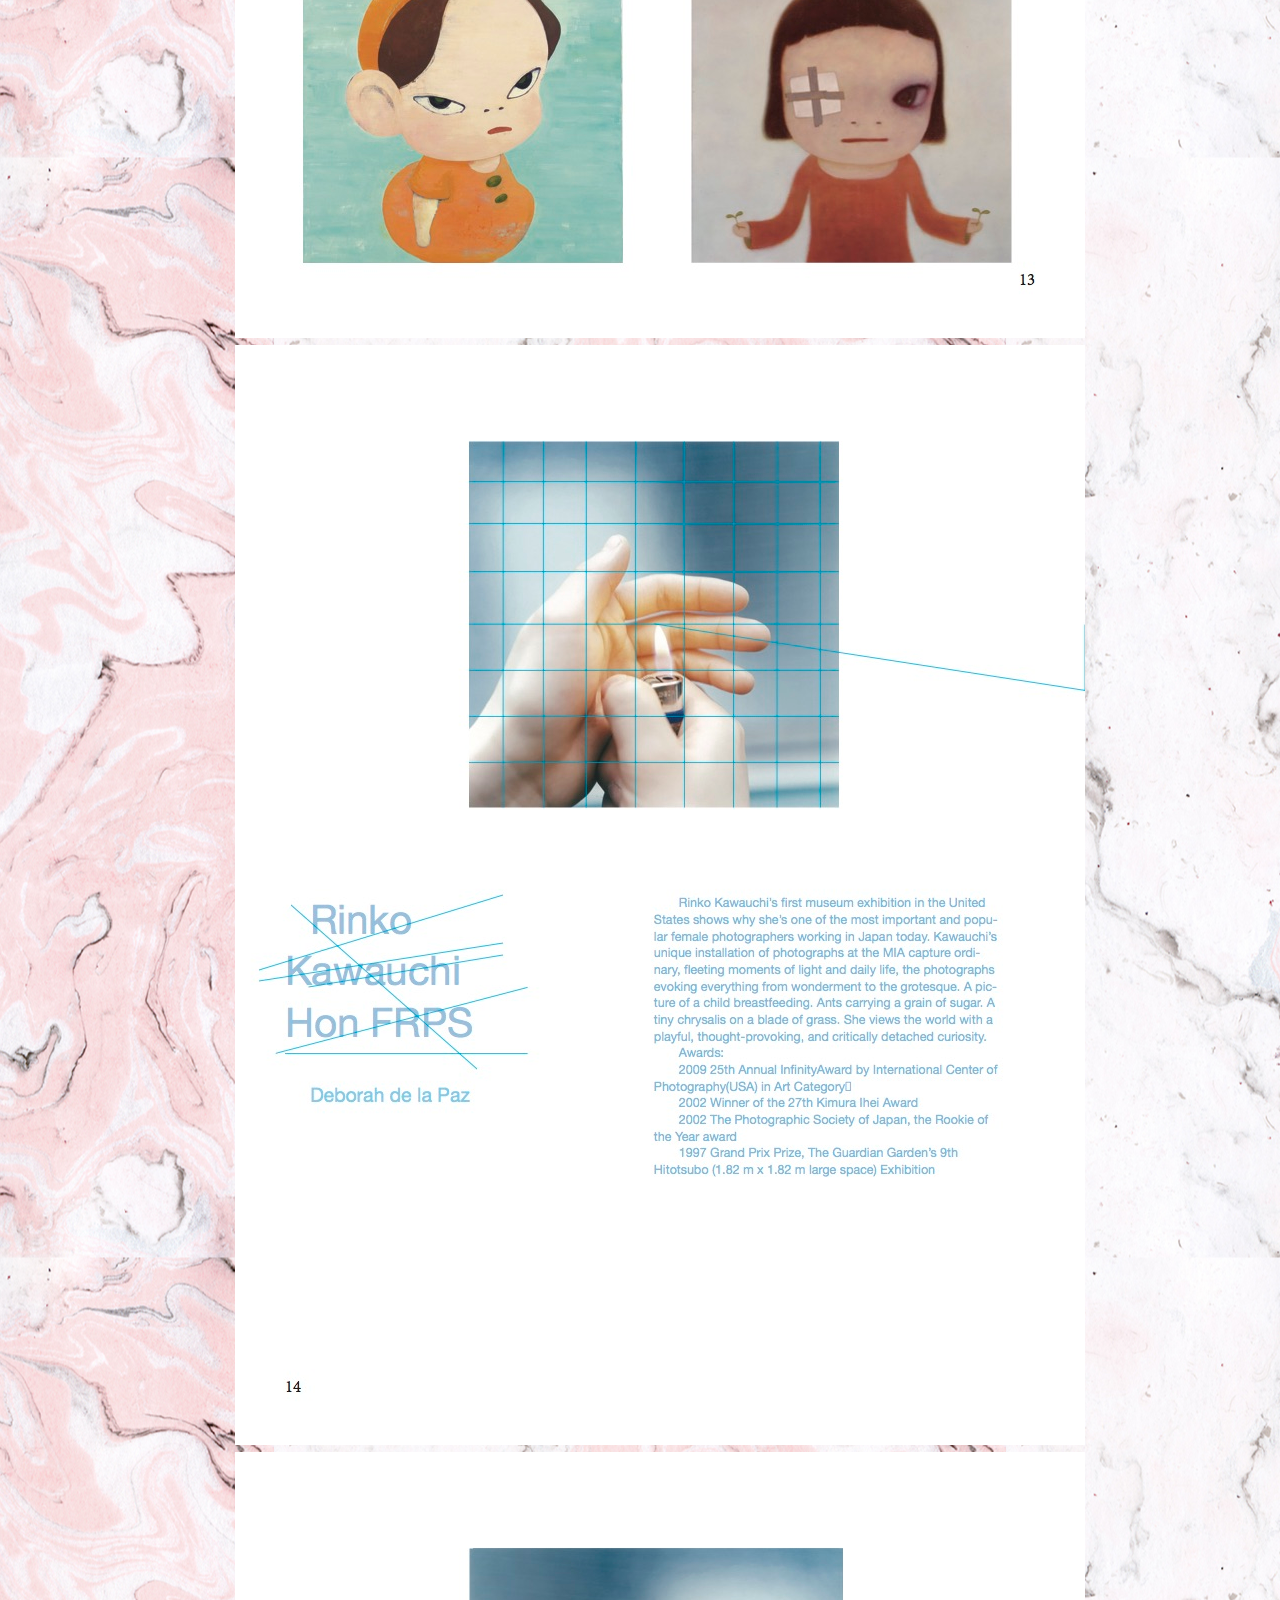
<file: source/magazine.html>
<!DOCTYPE html>
<html lang="en">
  <head>
      <meta charset="utf-8"/>
      <title>Branding</title>
      <link href="../css/style.css" rel="stylesheet" />
  </head>

<body id="magazine">
<header>
<h1>Magazine Design</h1>
</header>
  <nav>
    <ul>
      <li><a href="../index.html">Home</a></li>
      <li><a href="resume.html">Resume</a></li>
      <li><a href="photography.html">Photography</a></li>
      <li><a href="graphic-design.html">Graphic design</a></li>
      <li><a href="magazine.html">Magazine</a></li>
      <li><a href="campaign.html">Campaign</a></li>
    </ul>
  </nav>

  <main id="magp">
    <h2>Introduction</h2>
    <p>It is the first magazine I made using Indesign.</p>
    <p>This magazine is about Japanese artists</p>
    <p>You will learn history of Japanese art and how it is evolved.</p>
    <p>You will also see different styles of artwork here!</p>

    <section id="mag">
      <img src="../img/magazine.jpg" alt="magazine" />
      <img src="../img/magazine2.jpg" alt="magazine2" />
      <img src="../img/magazine3.jpg" alt="magazine3" />
      <img src="../img/magazine4.jpg" alt="magazine4" />
      <img src="../img/magazine5.jpg" alt="magazine5" />
      <img src="../img/magazine6.jpg" alt="magazine6" />
      <img src="../img/magazine7.jpg" alt="magazine7" />
      <img src="../img/magazine8.jpg" alt="magazine8" />
      <img src="../img/magazine9.jpg" alt="magazine9" />
      <img src="../img/magazine10.jpg" alt="magazine10" />
      <img src="../img/magazine11.jpg" alt="magazine11" />
      <img src="../img/magazine12.jpg" alt="magazine12" />
      <img src="../img/magazine13.jpg" alt="magazine13" />
      <img src="../img/magazine14.jpg" alt="magazine14" />
      <img src="../img/magazine15.jpg" alt="magazine15" />
      <img src="../img/magazine16.jpg" alt="magazine16" />
      <img src="../img/magazine17.jpg" alt="magazine17" />
      <img src="../img/magazine18.jpg" alt="magazine18" />
      <img src="../img/magazine19.jpg" alt="magazine19" />
      <img src="../img/magazine20.jpg" alt="magazine20" />
      <img src="../img/magazine21.jpg" alt="magazine21" />
      <img src="../img/magazine22.jpg" alt="magazine22" />
      <img src="../img/magazine23.jpg" alt="magazine23" />

    </section>
  </main>
</body>
</html>
</file>
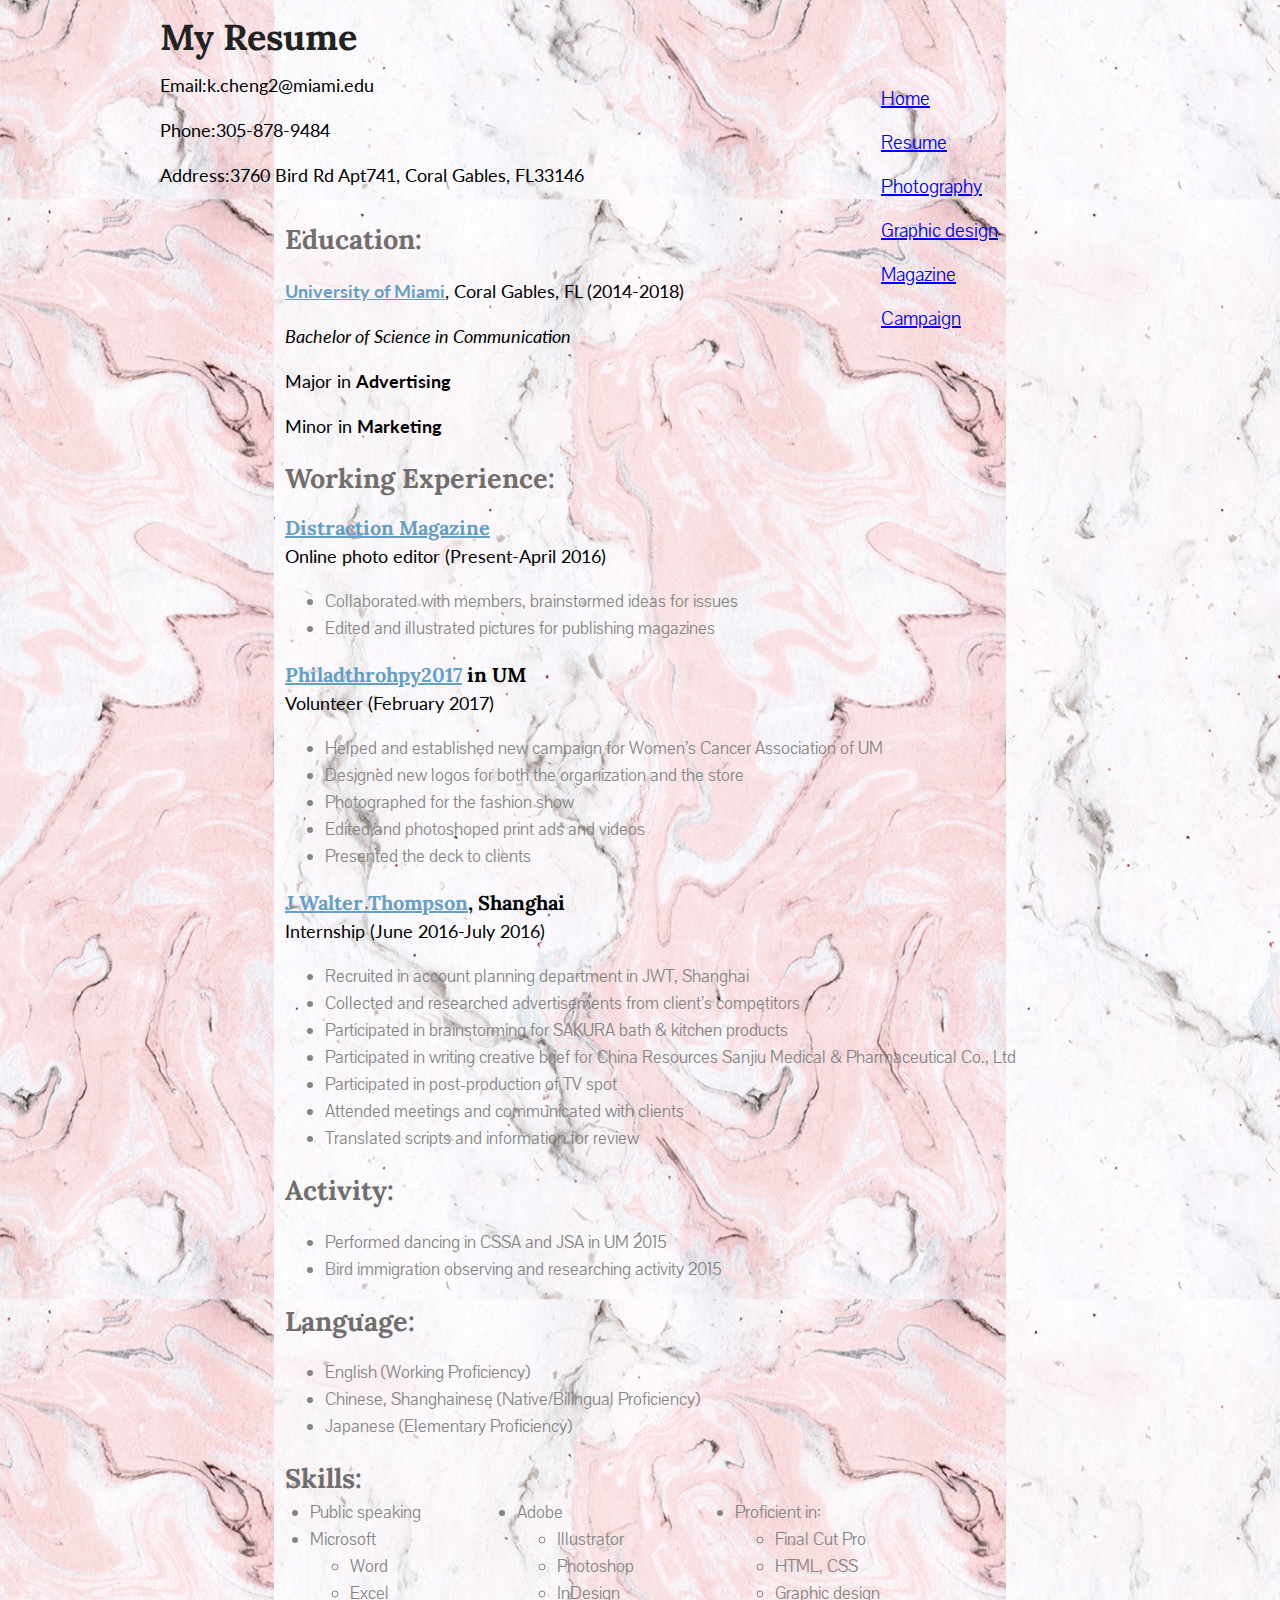
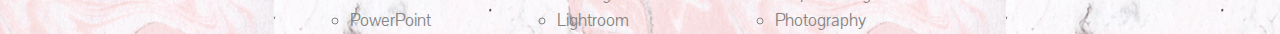
<file: source/resume.html>
<!DOCTYPE html>
<html lang="en">
  <head>
      <meta charset="utf-8"/>
      <title>My Resume</title>
      <link href="../css/style.css" rel="stylesheet" />
  </head>



<body id="resume">
  <header>
    <h1>My Resume</h1>
  </header>

  <nav>
    <ul>
      <li><a href="../index.html">Home</a></li>
      <li><a href="resume.html">Resume</a></li>
      <li><a href="photography.html">Photography</a></li>
      <li><a href="graphic-design.html">Graphic design</a></li>
      <li><a href="magazine.html">Magazine</a></li>
      <li><a href="campaign.html">Campaign</a></li>
    </ul>
  </nav>


<main>
    <p id="p1">Email:k.cheng2@miami.edu</p>
    <p>Phone:305-878-9484</p>
    <p>Address:3760 Bird Rd Apt741, Coral Gables, FL33146</p>
  <section id="education">
    <h2>Education:</h2>
      <p><strong><a href="http://welcome.miami.edu/">University of Miami</a></strong>, Coral Gables, FL (2014-2018)</p>
      <p><em>Bachelor of Science in Communication</em></p>
      <p>Major in <strong>Advertising</strong></p>
        <p>Minor in <strong>Marketing</strong></p>
  </section>

  <section id="working-experience">
    <h2>Working Experience:</h2>
    <article>
    <h3><a href="http://www.distractionmagazine.com/">Distraction Magazine</a></h3>
      <p>Online photo editor (Present-April 2016)</p>
      <ul>
        <li>Collaborated with members, brainstormed ideas for issues</li>
        <li>Edited and illustrated pictures for publishing magazines</li>
      </ul>
    </article>

    <article>
    <h3><a href="https://www.philadthropy.com/">Philadthrohpy2017</a> in UM</h3>
      <p>Volunteer (February 2017)</p>
      <ul>
        <li>Helped and established new campaign for Women’s Cancer Association of UM</li>
        <li>Designed new logos for both the organization and the store</li>
        <li>Photographed for the fashion show</li>
        <li>Edited and photoshoped print ads and videos</li>
        <li>Presented the deck to clients</li>
     </ul>
    </article>

    <article>
     <h3><a href="https://www.jwt.com/en/shanghai">J Walter Thompson</a>, Shanghai</h3>
       <p>Internship  (June 2016-July 2016)</p>
       <ul>
         <li>Recruited in account planning department in JWT, Shanghai</li>
         <li>Collected and researched advertisements from client’s competitors</li>
         <li>Participated in brainstorming for SAKURA bath &amp; kitchen products</li>
         <li>Participated in writing creative brief for China Resources Sanjiu Medical &amp; Pharmaceutical Co., Ltd</li>
         <li>Participated in post-production of TV spot</li>
         <li>Attended meetings and communicated with clients</li>
         <li>Translated scripts and information for review</li>
       </ul>
     </article>
  </section>

  <section id="activity">
    <h2>Activity:</h2>
    <ul>
      <li>Performed dancing in CSSA and JSA in UM 2015</li>
      <li>Bird immigration observing and researching activity 2015</li>
    </ul>
  </section>

  <section id="language">
    <h2>Language:</h2>
    <ul>
      <li>English (Working Proficiency)</li>
      <li>Chinese, Shanghainese (Native/Bilingual Proficiency)</li>
      <li>Japanese (Elementary Proficiency)</li>
    </ul>
  </section>

  <section id="skills">
    <h2>Skills:</h2>

    <ul id="skill1">
      <li>Public speaking</li>
      <li>Microsoft
        <ul>
         <li>Word</li>
         <li>Excel</li>
         <li>PowerPoint</li>
       </ul>
      </li>
    </ul>

  <ul id="skill2">
      <li>Adobe
        <ul>
          <li>Illustrator</li>
          <li>Photoshop</li>
          <li>InDesign</li>
          <li>Lightroom</li>
        </ul>
      </li>
  </ul>

  <ul id="skill3">
      <li>Proficient in:
      <ul>
        <li>Final Cut Pro</li>
        <li>HTML, CSS</li>
        <li>Graphic design</li>
        <li>Photography</li>
      </ul>
     </li>
   </ul>

  </section>
</main>
    </body>
  </html>
</file>
<file: css/style.css>
@import url('https://fonts.googleapis.com/css?family=Lato|Lora|Pavanam');

body {
  font-size: 18px;
  font-family: "Lato","Lora","Pavanam",sans-serif;
  width: 960px;
  margin:0 auto;
  line-height: 1.5;
  background-image: url("../img/marble.jpg");
  background-repeat: repeat;
  background-attachment: scroll;
  background-position: center;
}


h1 {
  top: 10px;
  position: relative;
  font-size: 36px;
}

p {
  font-family: "Lato",sans-serif;
}

h1,h2,h3 {
  font-family: "Lora",sans-serif;
  margin: 0;
}

h3 {
font-size: 20px;
}

li {
  font-family: "Pavanam",sans-serif;
  font-size: 18px;
}

#resume header {
  position:relative;
  color: #222;
}

header a {
  color: rgb(101,158,199);
}

nav {
  position: relative;
  z-index: 10;
}

nav ul {
  margin-right: 120px;
  list-style: none;
  border: 2px;
  float: right;
  position: relative;
}

nav a:visited {
  color: rgb(127,78,82);
}

nav a:hover {
  text-decoration: underline;
  color: rgb(236,197,192);
}

nav a:active {
  color: rgb(131,126,124);
}

nav li {
  font-size: 20px;
  padding: 2px;
  margin-top: 10px;
  margin-bottom: 0;
}

main {
  position: relative;
}

section {
  padding-left: 25px;
  margin-top: 10px;
  margin-left: 100px;
}

#homephoto {
  margin-right: 10px;
  float: left;
}

#homep {
  margin-top: 40px;
  margin-right: 10px;
}

#education {
  margin-top: 30px;
}

#education a {
  color: rgb(101,158,199);
}

#education a:visited {
  color: rgb(127,78,82);
}

#education a:hover {
  text-decoration: underline;
  color: rgb(236,197,192);
}

#education a:active {
  color: rgb(131,126,124);
}

#education h2 {
  color: rgb(114,110,109);
}

#education li {
  color: rgb(132,132,130);
}

#working-experience a {
  color: rgb(101,158,199);
}

#working-experience a:visited {
  color: rgb(127,78,82);
}

#working-experience a:hover {
  text-decoration: underline;
  color: rgb(236,197,192);
}

#working-experience a:active {
  color: rgb(131,126,124);
}


#working-experience li {
  color: rgb(132,132,130);
}

#working-experience h2 {
  color: rgb(114,110,109);
}

#working-experience h3 {
  margin-top: 15px;
}

#working-experience p {
  margin-top: auto;
}

#activity h2 {
  color: rgb(114,110,109);
}

#activity li {
  color: rgb(132,132,130);
}

#language h2 {
  color: rgb(114,110,109);
}

#language li {
  color: rgb(132,132,130);
}

#skills ul {
  margin-top: 0;
}

#skills h2 {
  color: rgb(114,110,109);
  margin: 0;
}

#skills li {
  color: rgb(132,132,130);
  margin: 0;
}

#skill1 {
  max-width: 260px;
  position: absolute;
  left: 0;
  padding-left: 150px;
}

#skill2 {
  max-width: 260px;
  position: absolute;
  left: 33%;
}

#skill3 {
  max-width: 260px;
  position: absolute;
  right: 0;
  padding-right: 240px;
}

#homephoto {
  margin-top: 10px;
}

#homep {
  float: right;
  position: relative;

}

#poster2 {
  margin-top: 30px;
}

#poster3 {
  float: right;
  position: relative;
}

#poster6 {
  float:right;
  position: relative;
}

#campaign nav ul {
  margin: 0;
}

#bb1 {
  margin-top: 20px;
  margin-bottom: 20px;
  margin-left: 60px;
}
#bb2 {
  margin-top: 20px;
  margin-bottom: 20px;
  margin-left: 60px;
}#bb3 {
  margin-top: 20px;
  margin-bottom: 20px;
  margin-left: 60px;
}#bb4 {
  margin-top: 20px;
  margin-bottom: 20px;
  margin-left: 60px;
}

#photom p {
  margin-left: 100px;
}

#mag {
  margin: 0;
}

#magp {
  margin-left: 50px;
  margin-top: 40px;
}


#photos {
  margin-top: 50px;
  overflow: auto;
}

#photo a {
  display: inline-block;
}
</file>
